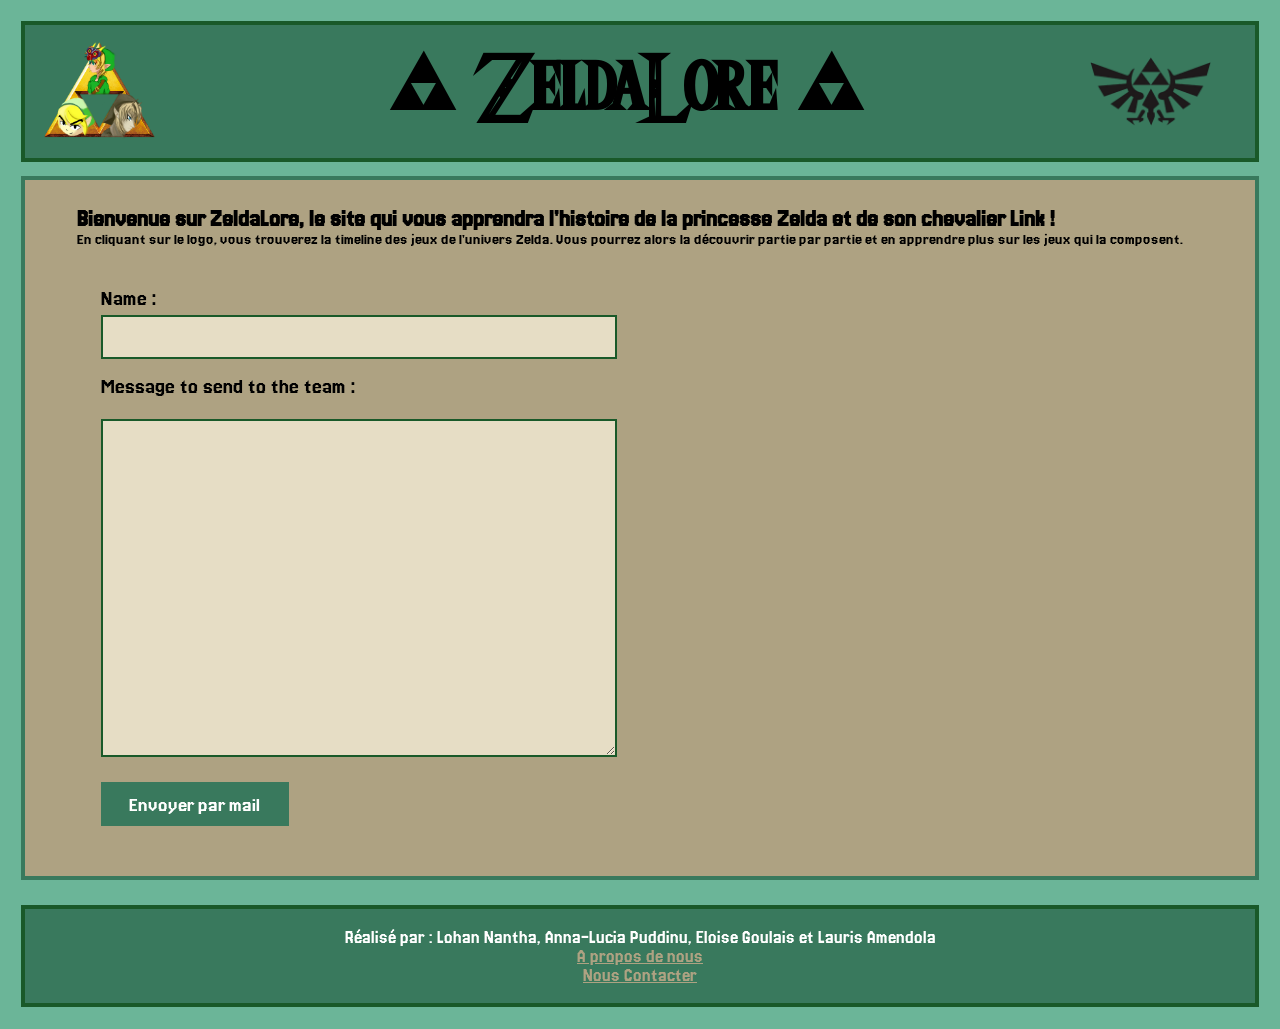
<file: index.html>
<!DOCTYPE html>
<html lang="fr">
    <head>
        <title>ZeldaLore</title>
        <meta charset="UTF-8">

        <link rel="preconnect" href="https://fonts.googleapis.com">
        <link rel="preconnect" href="https://fonts.gstatic.com" crossorigin>

        <link href="https://fonts.googleapis.com/css2?family=Jersey+20&display=swap" rel="stylesheet">
        <link rel="icon" sizes="32x32" href="sources/images/favicon.ico">
        <link rel="stylesheet" id="linkSource" href="sources/style1.css">
        <script src="sources/script.js"></script>
    </head>

    <body>
        <section id="site">
            <!-- Header -->
            <header id="header">
                <section id="identity">
                    <a href="sources/timeline.html">
                        <img
                                id="identity_image"
                                src="sources/images/illustration.webp"
                                alt="Illustration de personnages de Zelda"
                                >
                    </a>
                </section>
                <h1 id="header_title">* ZeldaLore *</h1>

                <img
                        id="change_style_image"
                        src="sources/images/triforce.webp"
                        alt="Image triforce"
                        onclick="changeStyle()"
                        >
            </header>

                <main id="content" aria-label="Page d'accueil">
                    <h1>Bienvenue sur ZeldaLore, le site qui vous apprendra l'histoire de la princesse Zelda et de son chevalier Link !</h1>
                    <p>En cliquant sur le logo, vous trouverez la timeline des jeux de l'univers Zelda. Vous pourrez alors la découvrir partie par partie et en apprendre plus sur les jeux qui la composent.</p>

                    <section id="form_video">
                        <form>
                            <label for="nameForm">Name :</label>
                            <input type="text" id="nameForm" name="nameForm">
                            <br>
                            <label for="messageForm">Message to send to the team :</label>
                            <br>
                            <textarea id="messageForm" name="messageForm" rows="15" cols="67" required></textarea>
                            <button type="button" onclick="sendMail()">Envoyer par mail</button>
                        </form>

                        <iframe id="video" src="https://www.youtube.com/embed/Ztl2P5bCf9I?si=YEjOZsReuoN6NDj1" title="YouTube video player" frameborder="0" allowfullscreen></iframe>
                    </section>
                </main>

        <footer id="page_footer">
            <p>Réalisé par : 
            Lohan Nantha,
            Anna-Lucia Puddinu,
            Eloise Goulais et
            Lauris Amendola
            </p>

            <a href="sources/about.html">A propos de nous</a>
            <br>
            <a href="mailto:lauris.amendola@etu.univ-amu.fr,lohan.nanthavongdouangsy@etu.univ-amu.fr,eloise.goulais@etu.univ-amu.fr,anna-lucia.puddinu@etu.univ-amu.fr?subject=Demande%20d%27info&body=Bonjour%2C">Nous Contacter</a>
            
        </footer>
</section>
    </body>
</html>
</file>
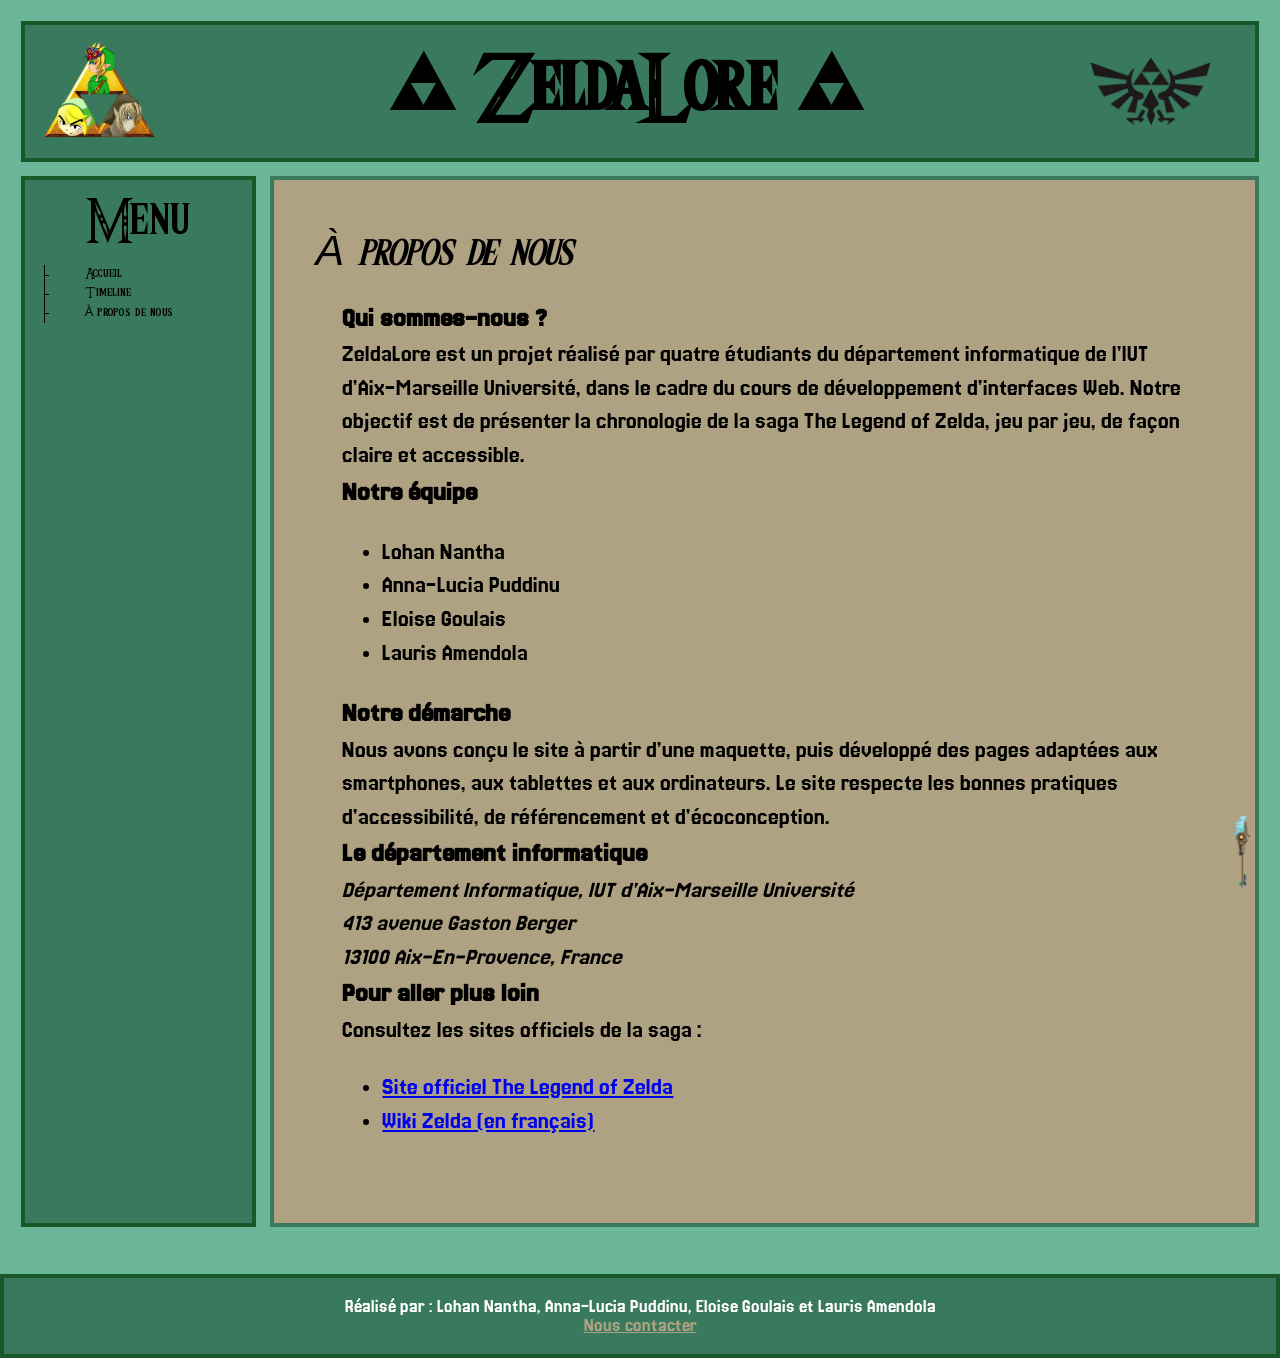
<file: sources/about.html>
<!DOCTYPE html>
<html lang="fr">
    <head>
        <meta charset="UTF-8">
        <meta name="viewport" content="width=device-width, initial-scale=1">
        <title>À propos de nous | ZeldaLore</title>

        <meta name="description" content="ZeldaLore présente la chronologie de l'univers The Legend of Zelda, jeu par jeu, réalisée par des étudiants du département informatique de l'IUT d'Aix-Marseille Université.">
        <meta name="keywords" content="Zelda, chronologie Zelda, timeline Zelda, ZeldaLore, Link, Triforce, IUT informatique Aix-Marseille">
        <meta name="author" content="Lohan Nantha, Anna-Lucia Puddinu, Eloise Goulais, Lauris Amendola">
        <link rel="canonical" href="https://odnem0711.github.io/ZeldaLore/sources/about.html">

        <!-- Social networks: Open Graph (Facebook, LinkedIn, Discord...) -->
        <meta property="og:type" content="website">
        <meta property="og:site_name" content="ZeldaLore">
        <meta property="og:title" content="À propos de nous | ZeldaLore">
        <meta property="og:description" content="Découvrez l'équipe derrière ZeldaLore et la chronologie complète de la saga Zelda.">
        <meta property="og:url" content="https://odnem0711.github.io/ZeldaLore/sources/about.html">
        <meta property="og:image" content="https://odnem0711.github.io/ZeldaLore/sources/images/illustration.webp">
        <meta property="og:locale" content="fr_FR">

        <!-- Social networks: Twitter / X -->
        <meta name="twitter:card" content="summary">
        <meta name="twitter:title" content="À propos de nous | ZeldaLore">
        <meta name="twitter:description" content="Découvrez l'équipe derrière ZeldaLore et la chronologie complète de la saga Zelda.">
        <meta name="twitter:image" content="https://odnem0711.github.io/ZeldaLore/sources/images/illustration.webp">

        <!-- Local SEO: structured data (JSON-LD) -->
        <script type="application/ld+json">
            {
    "@context": "https://schema.org",
    "@type": "WebPage",
    "name": "À propos de nous | ZeldaLore",
    "description": "Présentation de l'équipe ZeldaLore et de son projet.",
    "inLanguage": "fr-FR",
    "about": {
      "@type": "EducationalOrganization",
      "name": "Département Informatique, IUT d'Aix-Marseille Université",
      "email": "mailto:lauris.amendola@etu.univ-amu.fr",
      }
    },
    "creator": [
      { "@type": "Person", "name": "Lohan Nantha" },
      { "@type": "Person", "name": "Anna-Lucia Puddinu" },
      { "@type": "Person", "name": "Eloise Goulais" },
      { "@type": "Person", "name": "Lauris Amendola" }
    ]
  }
        </script>

        <link rel="preconnect" href="https://fonts.googleapis.com">
        <link rel="preconnect" href="https://fonts.gstatic.com" crossorigin>
        <link href="https://fonts.googleapis.com/css2?family=Jersey+20&display=swap" rel="stylesheet">

        <link rel="icon" sizes="32x32" href="images/favicon.ico">
        <link id="linkSource" rel="stylesheet" href="style1.css">
        <script src="script.js"></script>
    </head>
    <body>
        <section id="site">

            <!-- Header -->
            <header id="header">
                <section id="identity">
                    <a href="../index.html">
                        <img
                                id="identity_image"
                                src="images/illustration.webp"
                                alt="Illustration des personnages de la saga Zelda : Link et la princesse Zelda"
                                >
                    </a>
                </section>
                <h1 id="header_title">* ZeldaLore *</h1>

                <img
                        id="change_style_image"
                        src="images/triforce.webp"
                        alt="Changer le style du site"
                        onclick="changeStyle()"
                        >
            </header>

                <section id="body_wrapper">

                    <!-- Navigation -->
                    <nav id="navigation" aria-labelledby="navigation_title">
                        <h2 id="navigation_title">Menu</h2>
                        <ul class="timeline_games">
                            <li class="timeline_game"><a href="../index.html">Accueil</a></li>
                            <li class="timeline_game"><a href="timeline.html">Timeline</a></li>
                            <li class="timeline_game"><a href="about.html" aria-current="page">À propos de nous</a></li>
                        </ul>
                    </nav>

                    <!-- Page content -->
                    <main id="content" aria-labelledby="about_title">

                        <article class="game" aria-labelledby="about_title">
                            <header class="game_header">
                                <h2 class="game_title" id="about_title">À propos de nous</h2>
                            </header>

                            <section class="game_info">
                                <h3>Qui sommes-nous ?</h3>
                                <p>
                                ZeldaLore est un projet réalisé par quatre étudiants du département informatique de l'IUT d'Aix-Marseille Université, dans le cadre du cours de développement d'interfaces Web. Notre objectif est de présenter la chronologie de la saga The Legend of Zelda, jeu par jeu, de façon claire et accessible.
                                </p>

                                <h3>Notre équipe</h3>
                                <ul>
                                    <li>Lohan Nantha</li>
                                    <li>Anna-Lucia Puddinu</li>
                                    <li>Eloise Goulais</li>
                                    <li>Lauris Amendola</li>
                                </ul>

                                <h3>Notre démarche</h3>
                                <p>
                                Nous avons conçu le site à partir d'une maquette, puis développé des pages adaptées aux smartphones, aux tablettes et aux ordinateurs. Le site respecte les bonnes pratiques d'accessibilité, de référencement et d'écoconception.
                                </p>

                                <h3>Le département informatique</h3>
                                <address>
                                    Département Informatique, IUT d'Aix-Marseille Université<br>
                                    413 avenue Gaston Berger<br>
                                    13100 Aix-En-Provence, France
                                </address>

                                <h3>Pour aller plus loin</h3>
                                <p>
                                Consultez les sites officiels de la saga :
                                </p>
                                <ul>
                                    <li>
                                        <a href="https://www.zelda.com/" target="_blank" rel="noopener noreferrer">Site officiel The Legend of Zelda</a>
                                    </li>
                                    <li>
                                        <a href="https://zelda.fandom.com/fr/wiki/Wiki_Zelda" target="_blank" rel="noopener noreferrer">Wiki Zelda (en français)</a>
                                    </li>
                                </ul>
                            </section>
                        </article>

                    </main>
                </section>
        </section>

        <a id="scroll-top" href="#"><img src="images/fleche.webp" alt="Retour en haut de la page"></a>

        <!-- Footer -->
        <footer id="page_footer">
            <p>Réalisé par :
            <span>Lohan Nantha</span>,
            <span>Anna-Lucia Puddinu</span>,
            <span>Eloise Goulais</span> et
            <span>Lauris Amendola</span>
            </p>
            <p>
            <a href="mailto:lauris.amendola@etu.univ-amu.fr?subject=Demande%20d%27info&body=Bonjour%2C">Nous contacter</a>
            </p>
        </footer>

    </body>
</html>
</file>
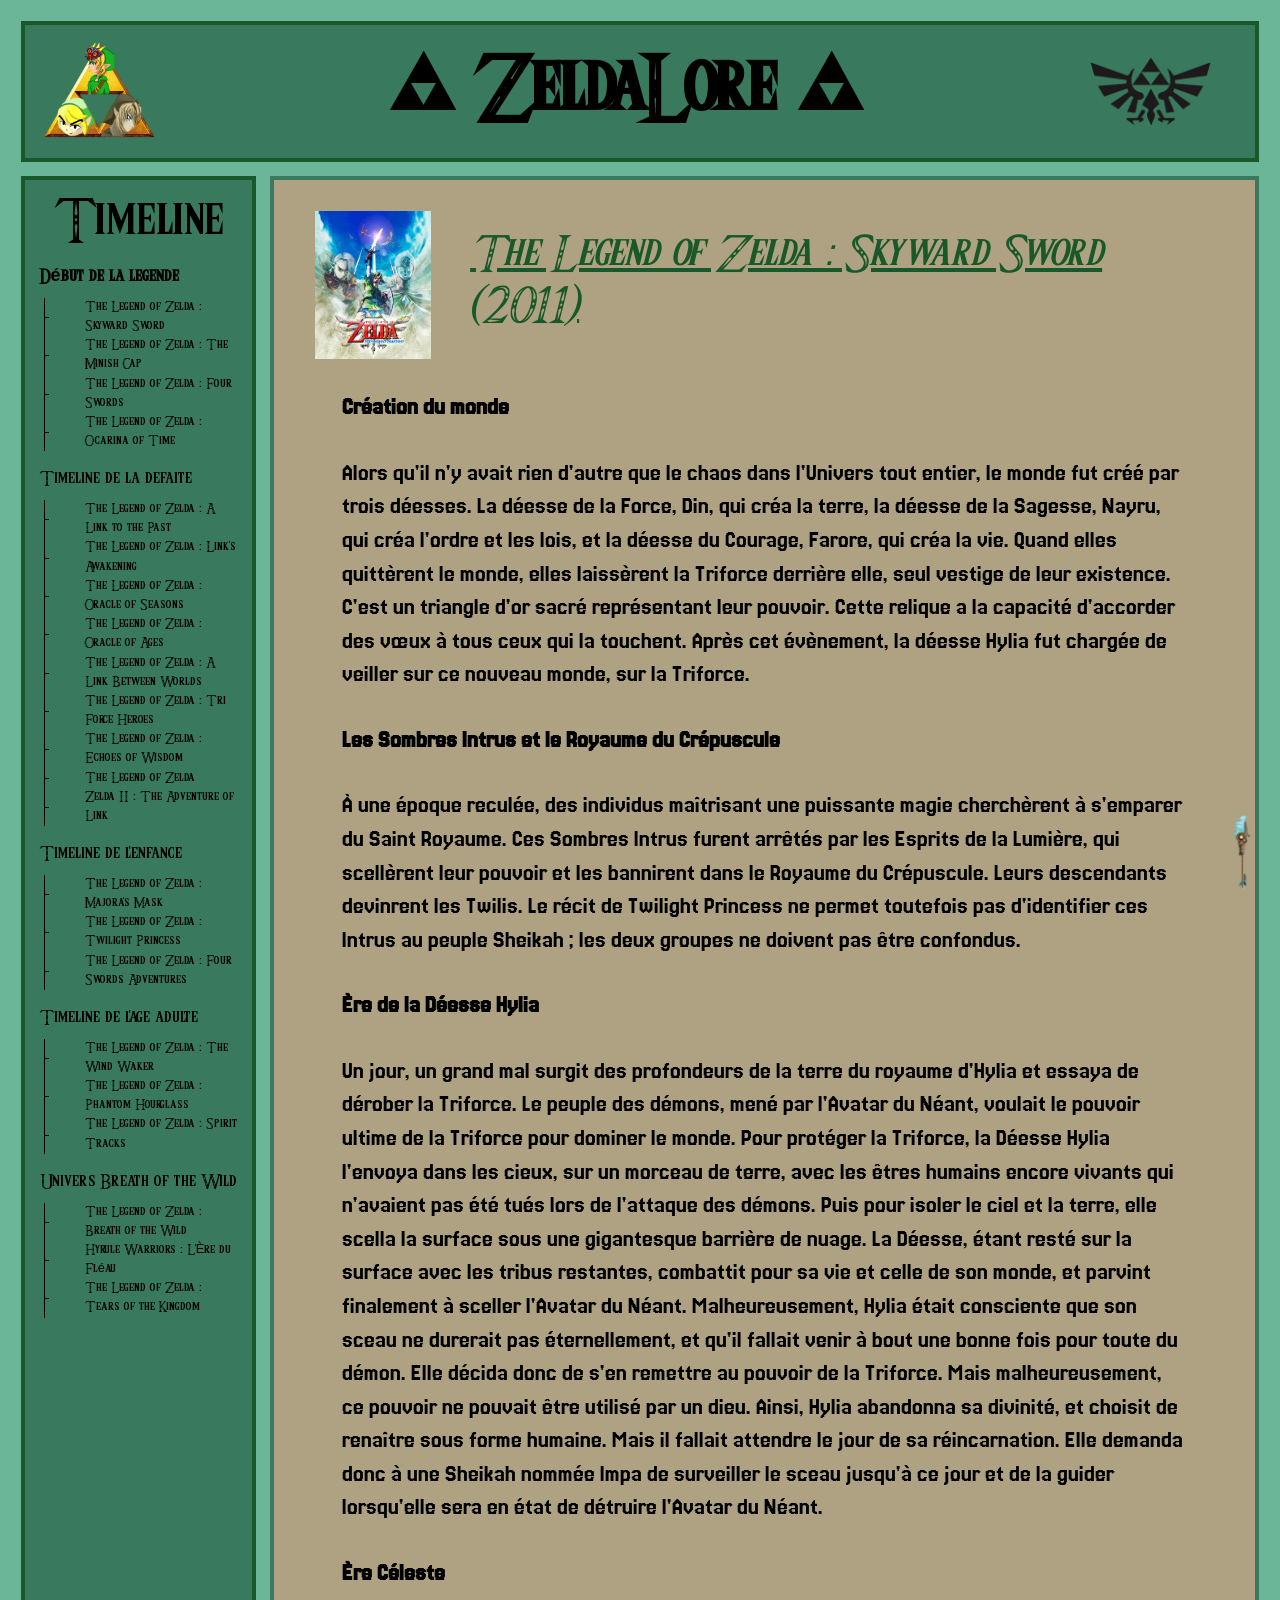
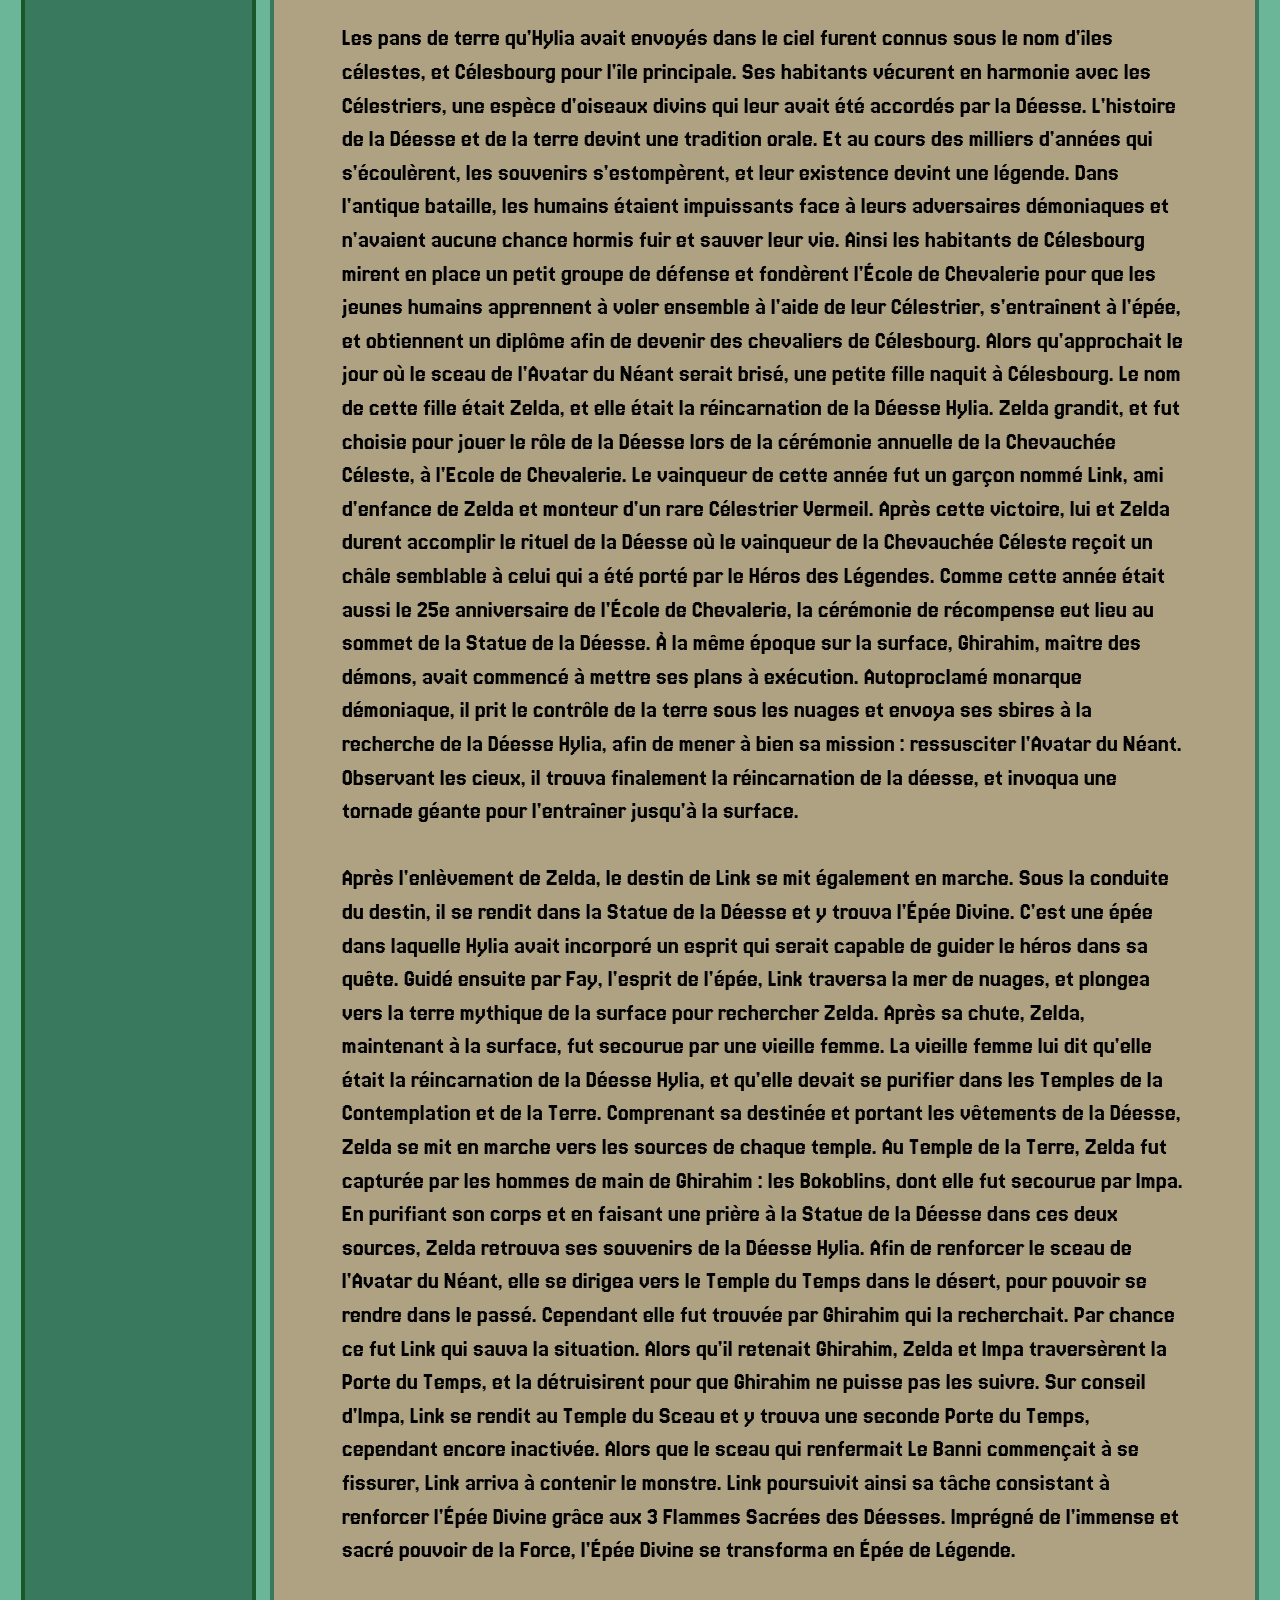
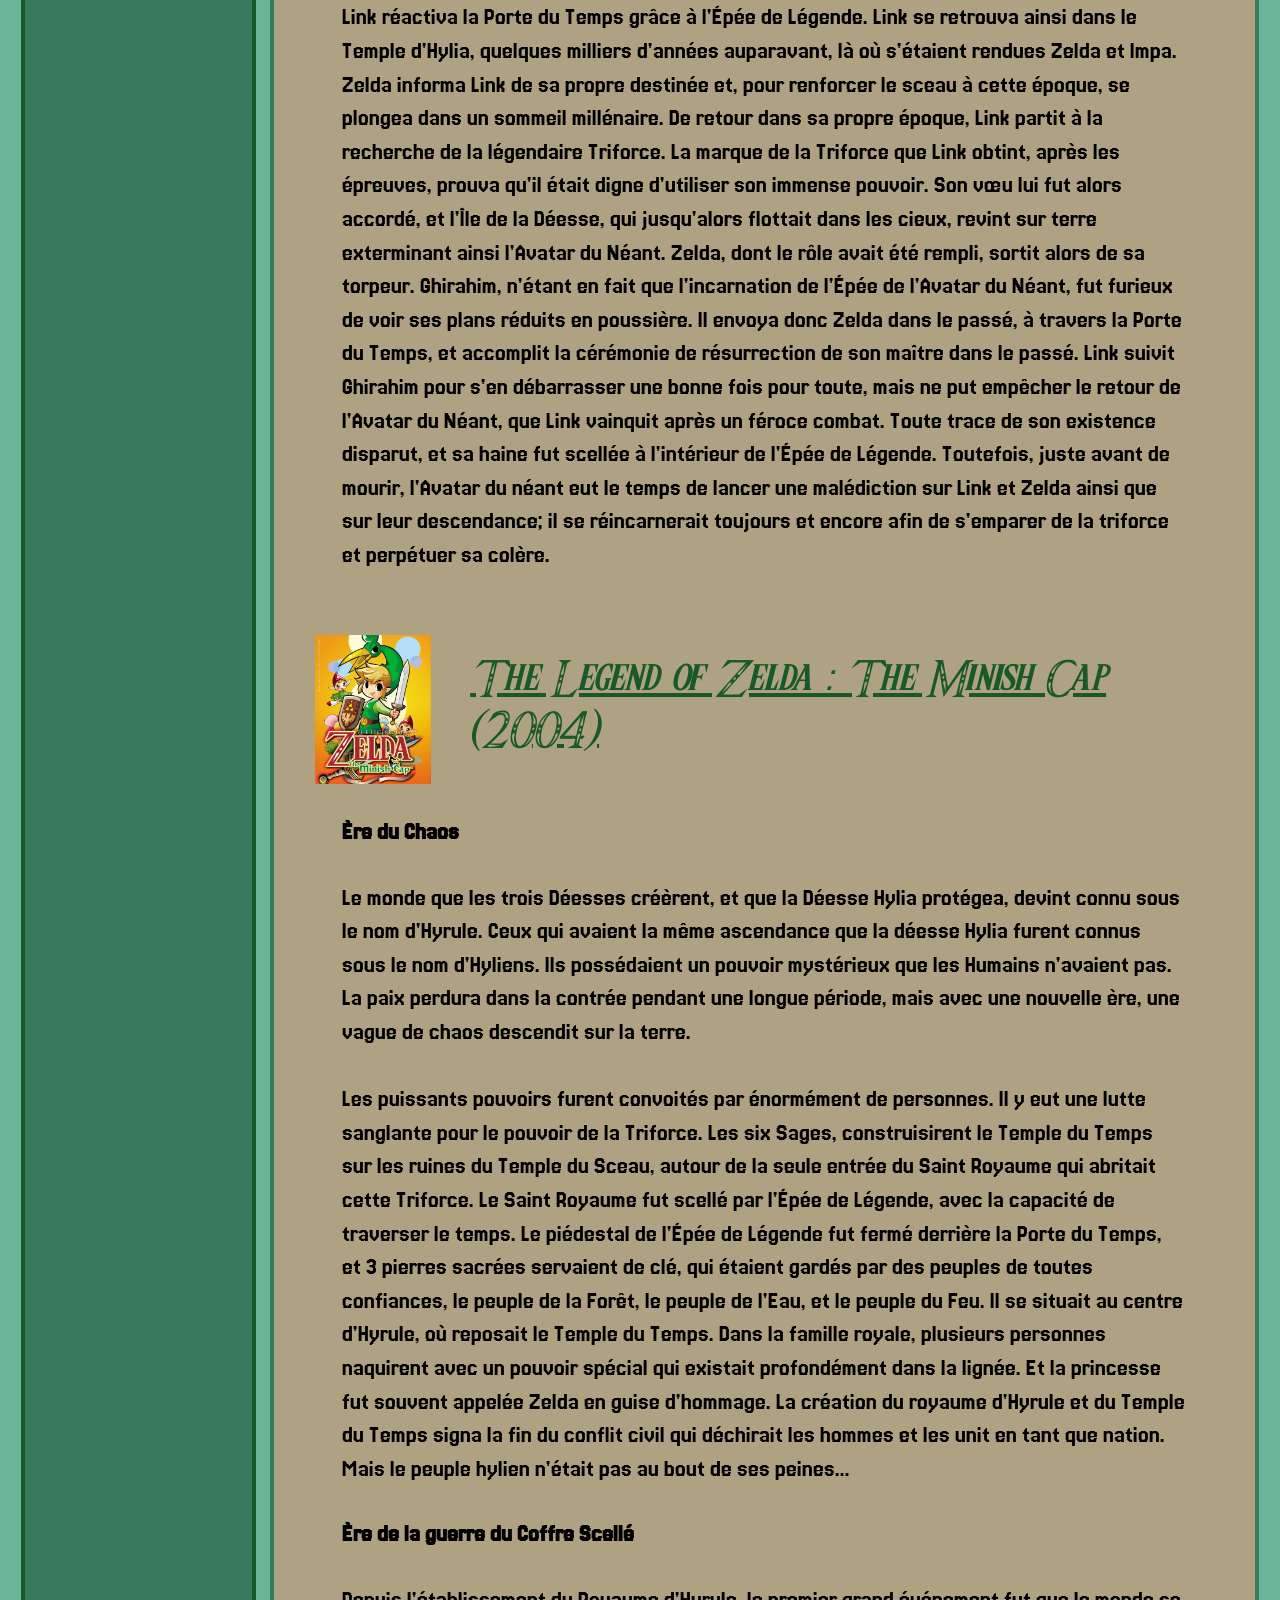
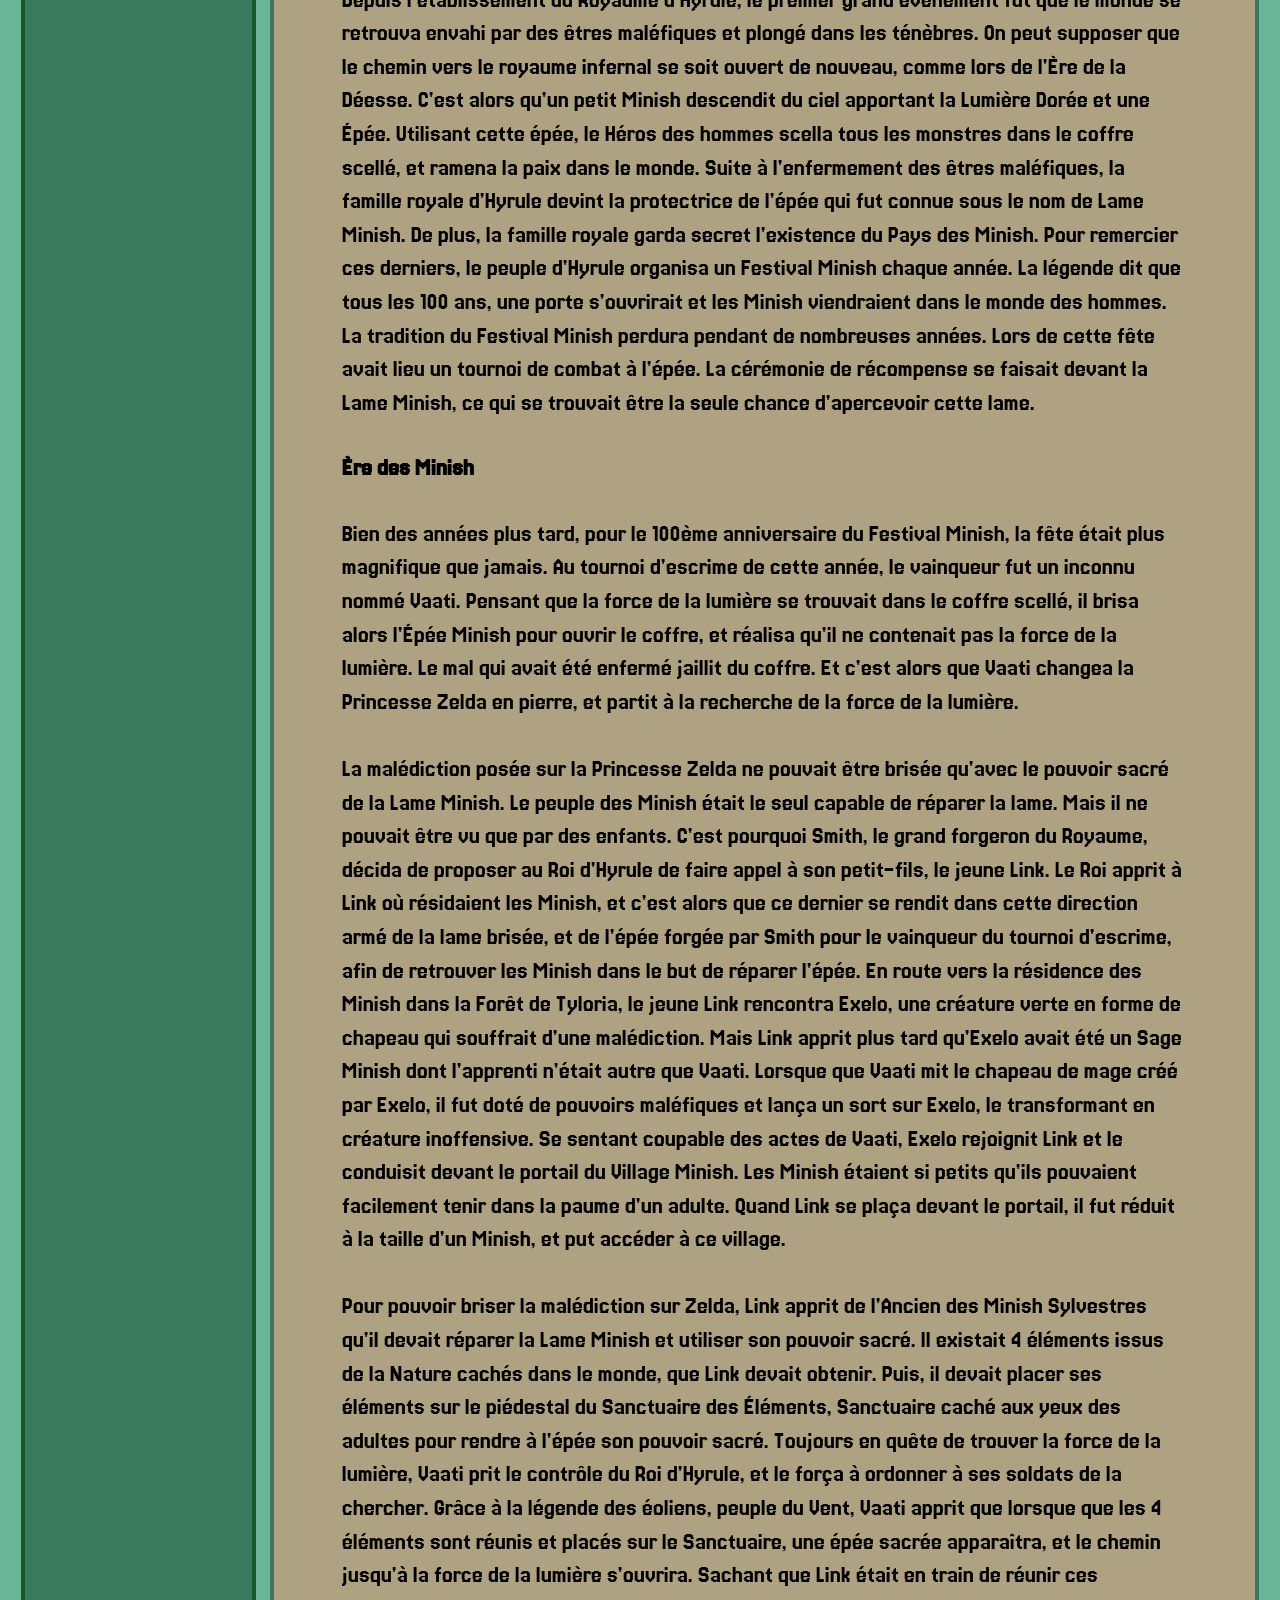
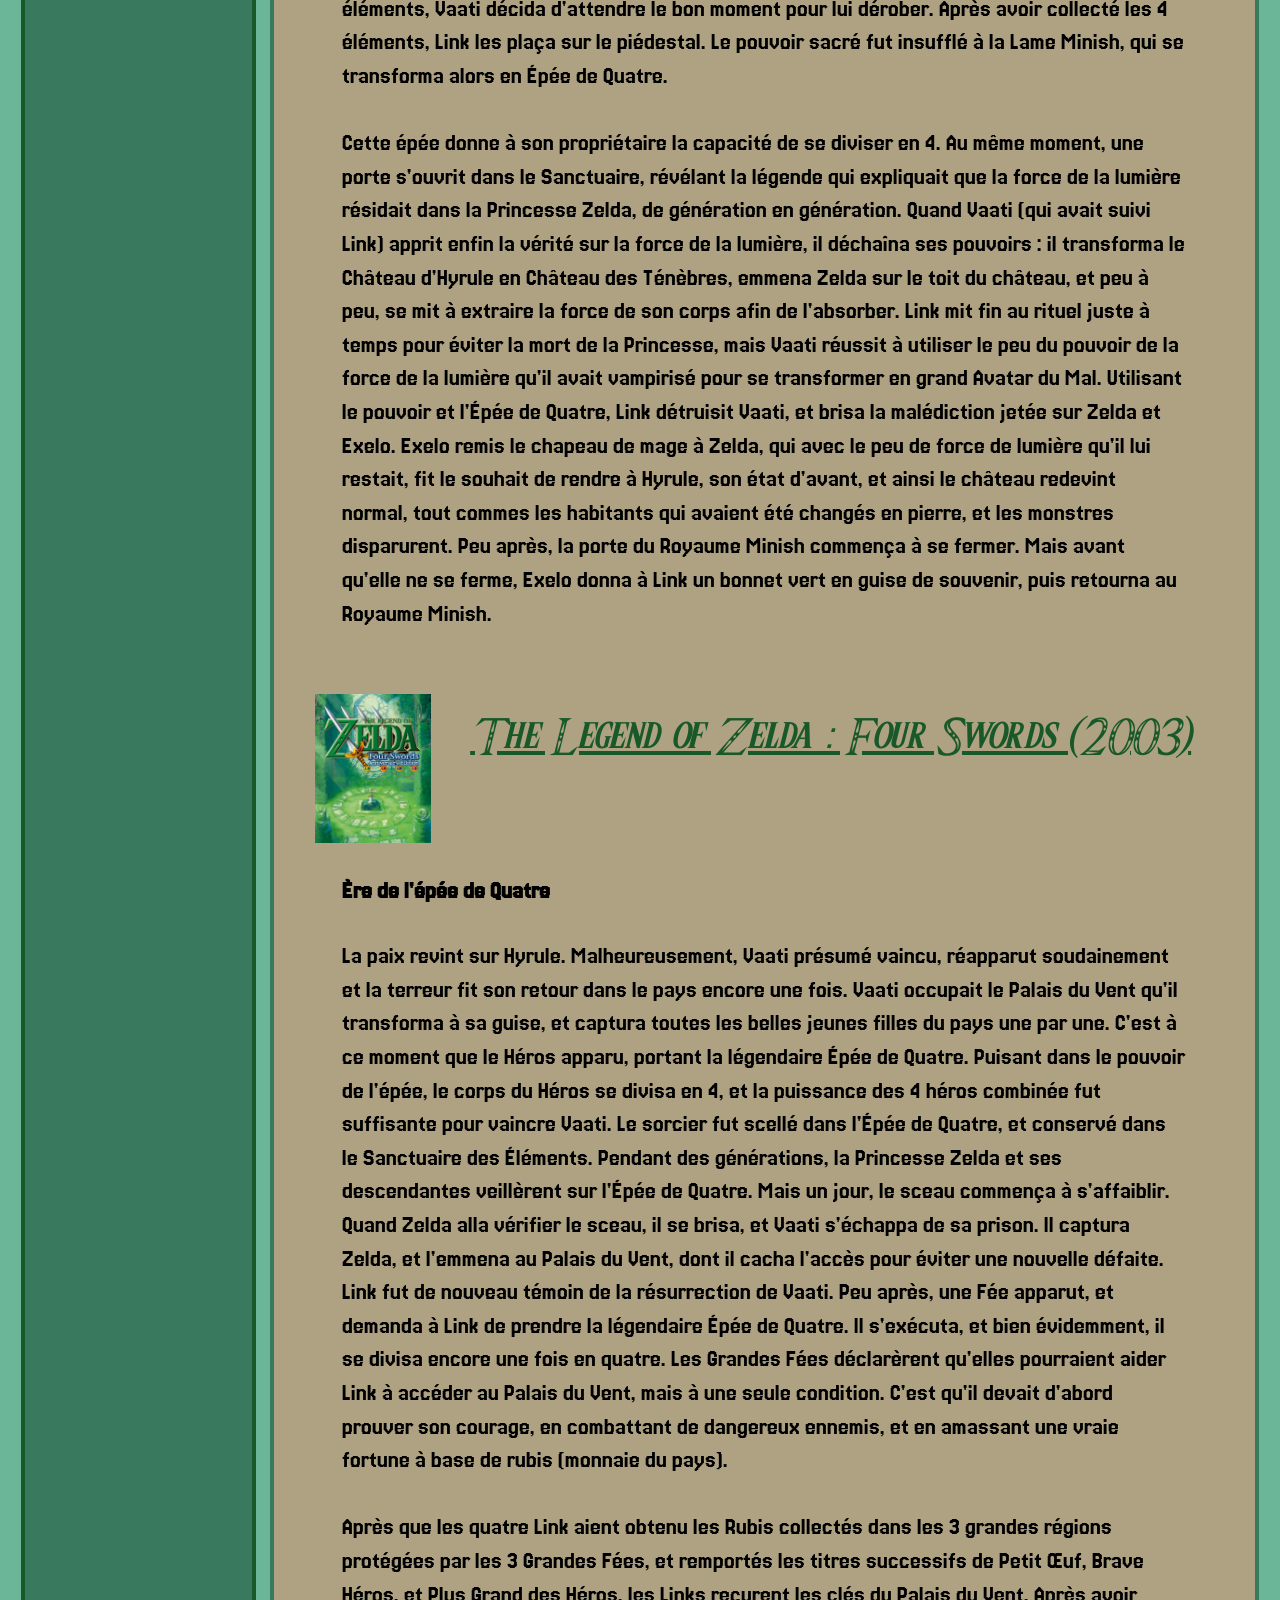
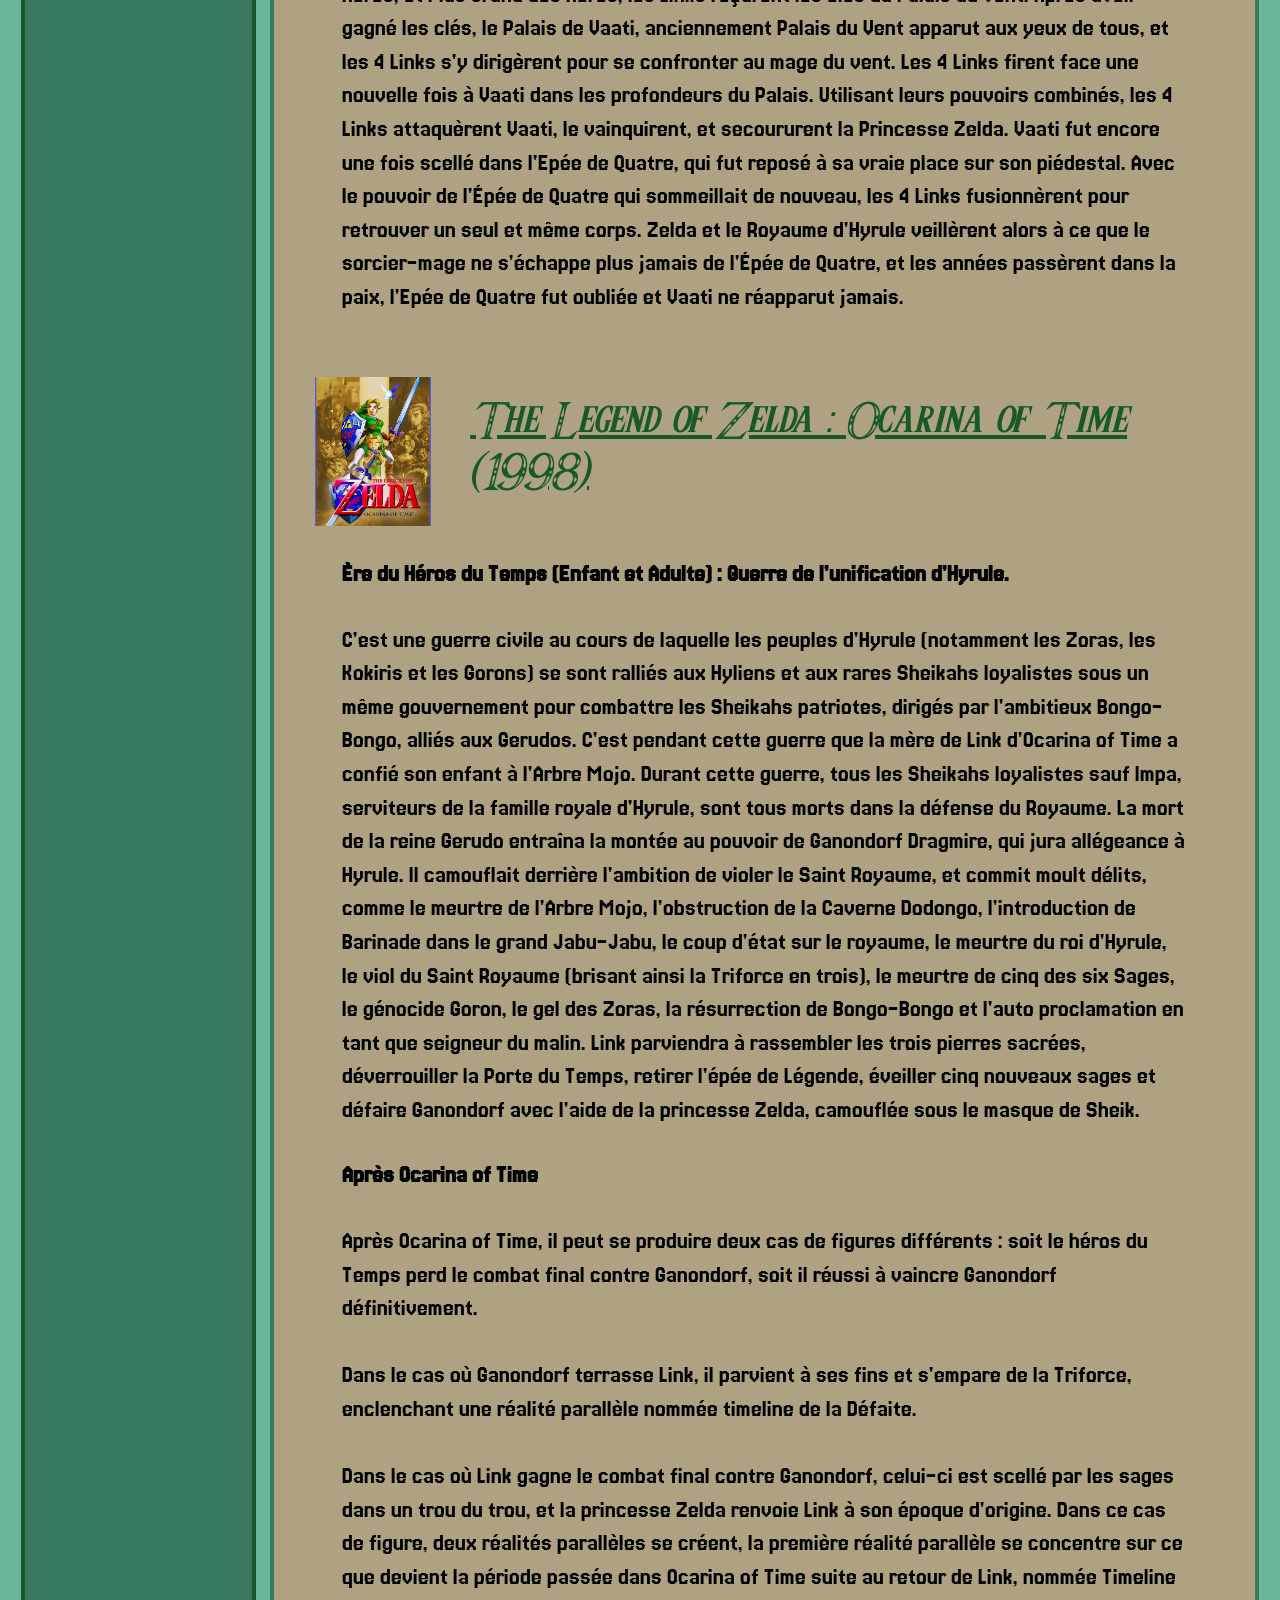
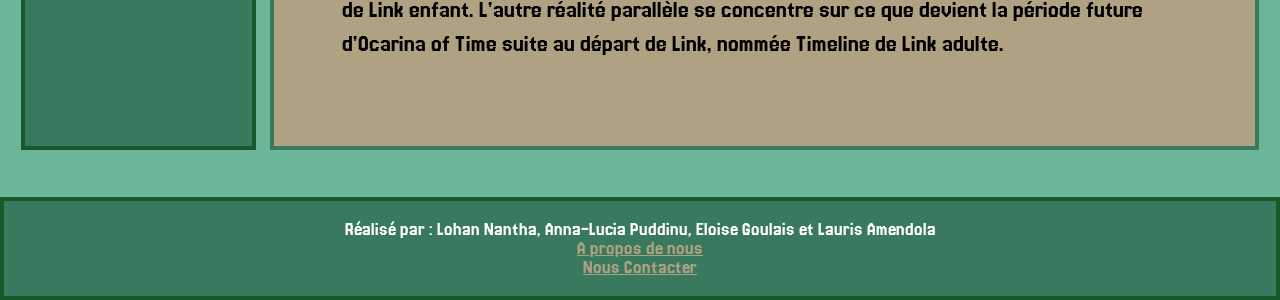
<file: sources/timeline.html>
<!DOCTYPE html>
<html lang="fr">
    <head>
        <meta charset="UTF-8">
        <title>ZeldaLore</title>
        <!-- Police Jersey -->
        <link rel="preconnect" href="https://fonts.googleapis.com">
        <link rel="preconnect" href="https://fonts.gstatic.com" crossorigin>
        <link href="https://fonts.googleapis.com/css2?family=Jersey+20&display=swap" rel="stylesheet">

        <link rel="icon" sizes="32x32" href="images/favicon.ico">
        <link id="linkSource" rel="stylesheet" href="style1.css">
        <script src="script.js"></script>
    </head>
    <body>
        <section id="site">
            <!-- Header -->
            <header id="header">
                <section id="identity">
                    <a href="../index.html">
                        <img
                                id="identity_image"
                                src="images/illustration.webp"
                                alt="Illustration de personnages de Zelda"
                                >
                    </a>
                </section>
                <h1 id="header_title">* ZeldaLore *</h1>

                <img
                        id="change_style_image"
                        src="images/triforce.webp"
                        alt="Image triforce"
                        onclick="changeStyle()"
                        >
            </header>

                <section id="body_wrapper">

                    <!-- Timeline -->
                    <nav id="navigation" aria-labelledby="navigation_title">
                        <h2 id="navigation_title">
                            Timeline
                        </h2>

                        <section id="timeline">

                            <section class="timeline_branch">
                                <h3>Début de la legende</h3>
                                <ul class="timeline_games">
                                    <li class="timeline_game">
                                        <a href="#game-sky">The Legend of Zelda : Skyward Sword</a>
                                    </li>
                                    <li class="timeline_game">
                                        <a href="#game-tmc">The Legend of Zelda : The Minish Cap</a>
                                    </li>
                                    <li class="timeline_game">
                                        <a href="#game-4s">The Legend of Zelda : Four Swords</a>
                                    </li>
                                    <li class="timeline_game">
                                        <a href="#game-oot">The Legend of Zelda : Ocarina of Time</a>
                                    </li>
                                </ul>
                                <br>

                                <h3>Timeline de la defaite</h3>
                                <ul class="timeline_games">
                                    <li class="timeline_game">
                                        <a href="#game-lttp">The Legend of Zelda : A Link to the Past</a>
                                    </li>
                                    <li class="timeline_game">
                                        <a href="#game-la">The Legend of Zelda : Link's Awakening</a>
                                    </li>
                                    <li class="timeline_game">
                                        <a href="#game-oos">The Legend of Zelda : Oracle of Seasons</a>
                                    </li>
                                    <li class="timeline_game">
                                        <a href="#game-ooa">The Legend of Zelda : Oracle of Ages</a>
                                    </li>
                                    <li class="timeline_game">
                                        <a href="#game-lbw">The Legend of Zelda : A Link Between Worlds</a>
                                    </li>
                                    <li class="timeline_game">
                                        <a href="#game-tfh">The Legend of Zelda : Tri Force Heroes</a>
                                    </li>
                                    <li class="timeline_game">
                                        <a href="#game-eow">The Legend of Zelda : Echoes of Wisdom</a>
                                    </li>
                                    <li class="timeline_game">
                                        <a href="#game-loz">The Legend of Zelda</a>
                                    </li>
                                    <li class="timeline_game">
                                        <a href="#game-aol">Zelda II : The Adventure of Link</a>
                                    </li>
                                </ul>
                                <br>

                                <h3>Timeline de l'enfance</h3>
                                <ul class="timeline_games">
                                    <li class="timeline_game">
                                        <a href="#game-MM">The Legend of Zelda : Majora's Mask</a>
                                    </li>
                                </ul>
                                <ul class="timeline_games">
                                    <li class="timeline_game">
                                        <a href="#game-TP">The Legend of Zelda : Twilight Princess</a>
                                    </li>
                                </ul>
                                <ul class="timeline_games">
                                    <li class="timeline_game">
                                        <a href="#game-FSA">The Legend of Zelda : Four Swords Adventures</a>
                                    </li>
                                </ul>
                                <br>

                                <h3>Timeline de l'age adulte</h3>
                                <ul class="timeline_games">
                                    <li class="timeline_game">
                                        <a href="#game-ww">The Legend of Zelda : The Wind Waker</a>
                                    </li>
                                    <li class="timeline_game">
                                        <a href="#game-hg">The Legend of Zelda : Phantom Hourglass</a>
                                    </li>
                                    <li class="timeline_game">
                                        <a href="#game-st">The Legend of Zelda : Spirit Tracks</a>
                                    </li>
                                </ul>
                                <br>

                                <h3>Univers Breath of the Wild</h3>
                                <ul class="timeline_games">
                                    <li class="timeline_game">
                                        <a href="#game-botw">The Legend of Zelda : Breath of the Wild</a>
                                    </li>
                                    <li class="timeline_game">
                                        <a href="#game-edf">Hyrule Warriors : L'Ère du Fléau</a>
                                    </li>
                                    <li class="timeline_game">
                                        <a href="#game-totk">The Legend of Zelda : Tears of the Kingdom</a>
                                    </li>
                                </ul>
                            </section>

                        </section>
                    </nav>

                    <!-- Game information -->
                    <main id="content" aria-label="Présentation des jeux">

                        <article class="game" id="game-sky" aria-labelledby="title-game-sky">
                            <header class="game_header">
                                <img class="game_image" src="images/jeu-sky.webp" alt="Jaquette du jeu sky">
                                <h2 class="game_title" id="title-game-sky">
                                    <a href="https://www.nintendo.com/fr-fr/Jeux/Wii/The-Legend-of-Zelda-Skyward-Sword-283531.html">The Legend of Zelda : Skyward Sword (2011)</a>
                                </h2>
                            </header>

                            <section class="game_info">
                                <h4>Création du monde</h4>
                                <p>Alors qu'il n'y avait rien d'autre que le chaos dans l'Univers tout entier, le monde fut créé par trois déesses. La déesse de la Force, Din, qui créa la terre, la déesse de la Sagesse, Nayru, qui créa l'ordre et les lois, et la déesse du Courage, Farore, qui créa la vie. Quand elles quittèrent le monde, elles laissèrent la Triforce derrière elle, seul vestige de leur existence. C'est un triangle d'or sacré représentant leur pouvoir. Cette relique a la capacité d'accorder des vœux à tous ceux qui la touchent. Après cet évènement, la déesse Hylia fut chargée de veiller sur ce nouveau monde, sur la Triforce.
                                </p>
                                <h4>Les Sombres Intrus et le Royaume du Crépuscule</h4>
                                <p>À une époque reculée, des individus maîtrisant une puissante magie cherchèrent à s'emparer du Saint Royaume. Ces Sombres Intrus furent arrêtés par les Esprits de la Lumière, qui scellèrent leur pouvoir et les bannirent dans le Royaume du Crépuscule. Leurs descendants devinrent les Twilis. Le récit de Twilight Princess ne permet toutefois pas d'identifier ces Intrus au peuple Sheikah ; les deux groupes ne doivent pas être confondus.
                                </p>
                                <h4>Ère de la Déesse Hylia</h4>
                                <p>Un jour, un grand mal surgit des profondeurs de la terre du royaume d'Hylia et essaya de dérober la Triforce. Le peuple des démons, mené par l'Avatar du Néant, voulait le pouvoir ultime de la Triforce pour dominer le monde. Pour protéger la Triforce, la Déesse Hylia l'envoya dans les cieux, sur un morceau de terre, avec les êtres humains encore vivants qui n'avaient pas été tués lors de l'attaque des démons. Puis pour isoler le ciel et la terre, elle scella la surface sous une gigantesque barrière de nuage. La Déesse, étant resté sur la surface avec les tribus restantes, combattit pour sa vie et celle de son monde, et parvint finalement à sceller l'Avatar du Néant. Malheureusement, Hylia était consciente que son sceau ne durerait pas éternellement, et qu'il fallait venir à bout une bonne fois pour toute du démon. Elle décida donc de s'en remettre au pouvoir de la Triforce. Mais malheureusement, ce pouvoir ne pouvait être utilisé par un dieu. Ainsi, Hylia abandonna sa divinité, et choisit de renaître sous forme humaine. Mais il fallait attendre le jour de sa réincarnation. Elle demanda donc à une Sheikah nommée Impa de surveiller le sceau jusqu'à ce jour et de la guider lorsqu'elle sera en état de détruire l'Avatar du Néant.
                                </p>
                                <h4>Ère Céleste</h4>
                                <p>Les pans de terre qu'Hylia avait envoyés dans le ciel furent connus sous le nom d'îles célestes, et Célesbourg pour l'île principale. Ses habitants vécurent en harmonie avec les Célestriers, une espèce d'oiseaux divins qui leur avait été accordés par la Déesse. L'histoire de la Déesse et de la terre devint une tradition orale. Et au cours des milliers d'années qui s'écoulèrent, les souvenirs s'estompèrent, et leur existence devint une légende. Dans l'antique bataille, les humains étaient impuissants face à leurs adversaires démoniaques et n'avaient aucune chance hormis fuir et sauver leur vie. Ainsi les habitants de Célesbourg mirent en place un petit groupe de défense et fondèrent l'École de Chevalerie pour que les jeunes humains apprennent à voler ensemble à l'aide de leur Célestrier, s'entraînent à l'épée, et obtiennent un diplôme afin de devenir des chevaliers de Célesbourg. Alors qu'approchait le jour où le sceau de l'Avatar du Néant serait brisé, une petite fille naquit à Célesbourg. Le nom de cette fille était Zelda, et elle était la réincarnation de la Déesse Hylia. Zelda grandit, et fut choisie pour jouer le rôle de la Déesse lors de la cérémonie annuelle de la Chevauchée Céleste, à l'Ecole de Chevalerie. Le vainqueur de cette année fut un garçon nommé Link, ami d'enfance de Zelda et monteur d'un rare Célestrier Vermeil. Après cette victoire, lui et Zelda durent accomplir le rituel de la Déesse où le vainqueur de la Chevauchée Céleste reçoit un châle semblable à celui qui a été porté par le Héros des Légendes. Comme cette année était aussi le 25e anniversaire de l'École de Chevalerie, la cérémonie de récompense eut lieu au sommet de la Statue de la Déesse. À la même époque sur la surface, Ghirahim, maître des démons, avait commencé à mettre ses plans à exécution. Autoproclamé monarque démoniaque, il prit le contrôle de la terre sous les nuages et envoya ses sbires à la recherche de la Déesse Hylia, afin de mener à bien sa mission : ressusciter l'Avatar du Néant. Observant les cieux, il trouva finalement la réincarnation de la déesse, et invoqua une tornade géante pour l'entraîner jusqu'à la surface.
                                <br><br>
                                Après l'enlèvement de Zelda, le destin de Link se mit également en marche. Sous la conduite du destin, il se rendit dans la Statue de la Déesse et y trouva l'Épée Divine. C'est une épée dans laquelle Hylia avait incorporé un esprit qui serait capable de guider le héros dans sa quête. Guidé ensuite par Fay, l'esprit de l'épée, Link traversa la mer de nuages, et plongea vers la terre mythique de la surface pour rechercher Zelda. Après sa chute, Zelda, maintenant à la surface, fut secourue par une vieille femme. La vieille femme lui dit qu'elle était la réincarnation de la Déesse Hylia, et qu'elle devait se purifier dans les Temples de la Contemplation et de la Terre. Comprenant sa destinée et portant les vêtements de la Déesse, Zelda se mit en marche vers les sources de chaque temple. Au Temple de la Terre, Zelda fut capturée par les hommes de main de Ghirahim : les Bokoblins, dont elle fut secourue par Impa. En purifiant son corps et en faisant une prière à la Statue de la Déesse dans ces deux sources, Zelda retrouva ses souvenirs de la Déesse Hylia. Afin de renforcer le sceau de l'Avatar du Néant, elle se dirigea vers le Temple du Temps dans le désert, pour pouvoir se rendre dans le passé. Cependant elle fut trouvée par Ghirahim qui la recherchait. Par chance ce fut Link qui sauva la situation. Alors qu'il retenait Ghirahim, Zelda et Impa traversèrent la Porte du Temps, et la détruisirent pour que Ghirahim ne puisse pas les suivre. Sur conseil d'Impa, Link se rendit au Temple du Sceau et y trouva une seconde Porte du Temps, cependant encore inactivée. Alors que le sceau qui renfermait Le Banni commençait à se fissurer, Link arriva à contenir le monstre. Link poursuivit ainsi sa tâche consistant à renforcer l'Épée Divine grâce aux 3 Flammes Sacrées des Déesses. Imprégné de l'immense et sacré pouvoir de la Force, l'Épée Divine se transforma en Épée de Légende.
                                <br><br>
                                Link réactiva la Porte du Temps grâce à l'Épée de Légende. Link se retrouva ainsi dans le Temple d'Hylia, quelques milliers d'années auparavant, là où s'étaient rendues Zelda et Impa. Zelda informa Link de sa propre destinée et, pour renforcer le sceau à cette époque, se plongea dans un sommeil millénaire. De retour dans sa propre époque, Link partit à la recherche de la légendaire Triforce. La marque de la Triforce que Link obtint, après les épreuves, prouva qu'il était digne d'utiliser son immense pouvoir. Son vœu lui fut alors accordé, et l'Île de la Déesse, qui jusqu'alors flottait dans les cieux, revint sur terre exterminant ainsi l'Avatar du Néant. Zelda, dont le rôle avait été rempli, sortit alors de sa torpeur. Ghirahim, n'étant en fait que l'incarnation de l'Épée de l'Avatar du Néant, fut furieux de voir ses plans réduits en poussière. Il envoya donc Zelda dans le passé, à travers la Porte du Temps, et accomplit la cérémonie de résurrection de son maître dans le passé. Link suivit Ghirahim pour s'en débarrasser une bonne fois pour toute, mais ne put empêcher le retour de l'Avatar du Néant, que Link vainquit après un féroce combat. Toute trace de son existence disparut, et sa haine fut scellée à l'intérieur de l'Épée de Légende. Toutefois, juste avant de mourir, l'Avatar du néant eut le temps de lancer une malédiction sur Link et Zelda ainsi que sur leur descendance; il se réincarnerait toujours et encore afin de s'emparer de la triforce et perpétuer sa colère.
                                </p>
                            </section>
                        </article>

                        <article class="game" id="game-tmc" aria-labelledby="title-game-tmc">
                            <header class="game_header">
                                <img class="game_image" src="images/jeu-tmc.webp" alt="Jaquette du jeu tmc" loading="lazy">
                                <h2 class="game_title" id="title-game-tmc">
                                    <a href="https://www.nintendo.com/fr-fr/Jeux/Game-Boy-Advance/The-Legend-of-Zelda-The-Minish-Cap-267486.html">The Legend of Zelda : The Minish Cap (2004)</a>
                                </h2>
                            </header>

                            <section class="game_info">
                                <h4>Ère du Chaos</h4>
                                <p>Le monde que les trois Déesses créèrent, et que la Déesse Hylia protégea, devint connu sous le nom d'Hyrule. Ceux qui avaient la même ascendance que la déesse Hylia furent connus sous le nom d'Hyliens. Ils possédaient un pouvoir mystérieux que les Humains n'avaient pas. La paix perdura dans la contrée pendant une longue période, mais avec une nouvelle ère, une vague de chaos descendit sur la terre.
                                <br><br>
                                Les puissants pouvoirs furent convoités par énormément de personnes. Il y eut une lutte sanglante pour le pouvoir de la Triforce. Les six Sages, construisirent le Temple du Temps sur les ruines du Temple du Sceau, autour de la seule entrée du Saint Royaume qui abritait cette Triforce. Le Saint Royaume fut scellé par l'Épée de Légende, avec la capacité de traverser le temps. Le piédestal de l'Épée de Légende fut fermé derrière la Porte du Temps, et 3 pierres sacrées servaient de clé, qui étaient gardés par des peuples de toutes confiances, le peuple de la Forêt, le peuple de l'Eau, et le peuple du Feu. Il se situait au centre d'Hyrule, où reposait le Temple du Temps. Dans la famille royale, plusieurs personnes naquirent avec un pouvoir spécial qui existait profondément dans la lignée. Et la princesse fut souvent appelée Zelda en guise d'hommage. La création du royaume d'Hyrule et du Temple du Temps signa la fin du conflit civil qui déchirait les hommes et les unit en tant que nation. Mais le peuple hylien n'était pas au bout de ses peines…
                                </p>
                                <h4>Ère de la guerre du Coffre Scellé</h4>
                                <p>Depuis l'établissement du Royaume d'Hyrule, le premier grand événement fut que le monde se retrouva envahi par des êtres maléfiques et plongé dans les ténèbres. On peut supposer que le chemin vers le royaume infernal se soit ouvert de nouveau, comme lors de l'Ère de la Déesse. C'est alors qu'un petit Minish descendit du ciel apportant la Lumière Dorée et une Épée. Utilisant cette épée, le Héros des hommes scella tous les monstres dans le coffre scellé, et ramena la paix dans le monde. Suite à l'enfermement des êtres maléfiques, la famille royale d'Hyrule devint la protectrice de l'épée qui fut connue sous le nom de Lame Minish. De plus, la famille royale garda secret l'existence du Pays des Minish. Pour remercier ces derniers, le peuple d'Hyrule organisa un Festival Minish chaque année. La légende dit que tous les 100 ans, une porte s'ouvrirait et les Minish viendraient dans le monde des hommes. La tradition du Festival Minish perdura pendant de nombreuses années. Lors de cette fête avait lieu un tournoi de combat à l'épée. La cérémonie de récompense se faisait devant la Lame Minish, ce qui se trouvait être la seule chance d'apercevoir cette lame.</p>
                                <h4>Ère des Minish</h4>
                                <p>Bien des années plus tard, pour le 100ème anniversaire du Festival Minish, la fête était plus magnifique que jamais. Au tournoi d'escrime de cette année, le vainqueur fut un inconnu nommé Vaati. Pensant que la force de la lumière se trouvait dans le coffre scellé, il brisa alors l'Épée Minish pour ouvrir le coffre, et réalisa qu'il ne contenait pas la force de la lumière. Le mal qui avait été enfermé jaillit du coffre. Et c'est alors que Vaati changea la Princesse Zelda en pierre, et partit à la recherche de la force de la lumière.
                                <br><br>
                                La malédiction posée sur la Princesse Zelda ne pouvait être brisée qu'avec le pouvoir sacré de la Lame Minish. Le peuple des Minish était le seul capable de réparer la lame. Mais il ne pouvait être vu que par des enfants. C'est pourquoi Smith, le grand forgeron du Royaume, décida de proposer au Roi d'Hyrule de faire appel à son petit-fils, le jeune Link. Le Roi apprit à Link où résidaient les Minish, et c'est alors que ce dernier se rendit dans cette direction armé de la lame brisée, et de l'épée forgée par Smith pour le vainqueur du tournoi d'escrime, afin de retrouver les Minish dans le but de réparer l'épée. En route vers la résidence des Minish dans la Forêt de Tyloria, le jeune Link rencontra Exelo, une créature verte en forme de chapeau qui souffrait d'une malédiction. Mais Link apprit plus tard qu'Exelo avait été un Sage Minish dont l'apprenti n'était autre que Vaati. Lorsque que Vaati mit le chapeau de mage créé par Exelo, il fut doté de pouvoirs maléfiques et lança un sort sur Exelo, le transformant en créature inoffensive. Se sentant coupable des actes de Vaati, Exelo rejoignit Link et le conduisit devant le portail du Village Minish. Les Minish étaient si petits qu'ils pouvaient facilement tenir dans la paume d'un adulte. Quand Link se plaça devant le portail, il fut réduit à la taille d'un Minish, et put accéder à ce village.
                                <br><br>
                                Pour pouvoir briser la malédiction sur Zelda, Link apprit de l'Ancien des Minish Sylvestres qu'il devait réparer la Lame Minish et utiliser son pouvoir sacré. Il existait 4 éléments issus de la Nature cachés dans le monde, que Link devait obtenir. Puis, il devait placer ses éléments sur le piédestal du Sanctuaire des Éléments, Sanctuaire caché aux yeux des adultes pour rendre à l'épée son pouvoir sacré. Toujours en quête de trouver la force de la lumière, Vaati prit le contrôle du Roi d'Hyrule, et le força à ordonner à ses soldats de la chercher. Grâce à la légende des éoliens, peuple du Vent, Vaati apprit que lorsque que les 4 éléments sont réunis et placés sur le Sanctuaire, une épée sacrée apparaîtra, et le chemin jusqu'à la force de la lumière s'ouvrira. Sachant que Link était en train de réunir ces éléments, Vaati décida d'attendre le bon moment pour lui dérober. Après avoir collecté les 4 éléments, Link les plaça sur le piédestal. Le pouvoir sacré fut insufflé à la Lame Minish, qui se transforma alors en Épée de Quatre.
                                <br><br>
                                Cette épée donne à son propriétaire la capacité de se diviser en 4. Au même moment, une porte s'ouvrit dans le Sanctuaire, révélant la légende qui expliquait que la force de la lumière résidait dans la Princesse Zelda, de génération en génération. Quand Vaati (qui avait suivi Link) apprit enfin la vérité sur la force de la lumière, il déchaîna ses pouvoirs : il transforma le Château d'Hyrule en Château des Ténèbres, emmena Zelda sur le toit du château, et peu à peu, se mit à extraire la force de son corps afin de l'absorber. Link mit fin au rituel juste à temps pour éviter la mort de la Princesse, mais Vaati réussit à utiliser le peu du pouvoir de la force de la lumière qu'il avait vampirisé pour se transformer en grand Avatar du Mal. Utilisant le pouvoir et l'Épée de Quatre, Link détruisit Vaati, et brisa la malédiction jetée sur Zelda et Exelo. Exelo remis le chapeau de mage à Zelda, qui avec le peu de force de lumière qu'il lui restait, fit le souhait de rendre à Hyrule, son état d'avant, et ainsi le château redevint normal, tout commes les habitants qui avaient été changés en pierre, et les monstres disparurent. Peu après, la porte du Royaume Minish commença à se fermer. Mais avant qu'elle ne se ferme, Exelo donna à Link un bonnet vert en guise de souvenir, puis retourna au Royaume Minish.
                                </p>
                            </section>
                        </article>

                        <article class="game" id="game-4s" aria-labelledby="title-game-4s">
                            <header class="game_header">
                                <img class="game_image" src="images/jeu-4s.webp" alt="Jaquette du jeu 4s" loading="lazy">
                                <h2 class="game_title" id="title-game-4s">
                                    <a href="https://www.nintendo.com/fr-fr/Jeux/Nintendo-GameCube/The-Legend-of-Zelda-Four-Swords-Adventures-269028.html">The Legend of Zelda : Four Swords (2003)</a>
                                </h2>
                            </header>

                            <section class="game_info">
                                <h4>Ère de l'épée de Quatre</h4>
                                <p>La paix revint sur Hyrule. Malheureusement, Vaati présumé vaincu, réapparut soudainement et la terreur fit son retour dans le pays encore une fois. Vaati occupait le Palais du Vent qu'il transforma à sa guise, et captura toutes les belles jeunes filles du pays une par une. C'est à ce moment que le Héros apparu, portant la légendaire Épée de Quatre. Puisant dans le pouvoir de l'épée, le corps du Héros se divisa en 4, et la puissance des 4 héros combinée fut suffisante pour vaincre Vaati. Le sorcier fut scellé dans l'Épée de Quatre, et conservé dans le Sanctuaire des Éléments. Pendant des générations, la Princesse Zelda et ses descendantes veillèrent sur l'Épée de Quatre. Mais un jour, le sceau commença à s'affaiblir. Quand Zelda alla vérifier le sceau, il se brisa, et Vaati s'échappa de sa prison. Il captura Zelda, et l'emmena au Palais du Vent, dont il cacha l'accès pour éviter une nouvelle défaite. Link fut de nouveau témoin de la résurrection de Vaati. Peu après, une Fée apparut, et demanda à Link de prendre la légendaire Épée de Quatre. Il s'exécuta, et bien évidemment, il se divisa encore une fois en quatre. Les Grandes Fées déclarèrent qu'elles pourraient aider Link à accéder au Palais du Vent, mais à une seule condition. C'est qu'il devait d'abord prouver son courage, en combattant de dangereux ennemis, et en amassant une vraie fortune à base de rubis (monnaie du pays).
                                <br><br>
                                Après que les quatre Link aient obtenu les Rubis collectés dans les 3 grandes régions protégées par les 3 Grandes Fées, et remportés les titres successifs de Petit Œuf, Brave Héros, et Plus Grand des Héros, les Links reçurent les clés du Palais du Vent. Après avoir gagné les clés, le Palais de Vaati, anciennement Palais du Vent apparut aux yeux de tous, et les 4 Links s'y dirigèrent pour se confronter au mage du vent. Les 4 Links firent face une nouvelle fois à Vaati dans les profondeurs du Palais. Utilisant leurs pouvoirs combinés, les 4 Links attaquèrent Vaati, le vainquirent, et secoururent la Princesse Zelda. Vaati fut encore une fois scellé dans l'Epée de Quatre, qui fut reposé à sa vraie place sur son piédestal. Avec le pouvoir de l'Épée de Quatre qui sommeillait de nouveau, les 4 Links fusionnèrent pour retrouver un seul et même corps. Zelda et le Royaume d'Hyrule veillèrent alors à ce que le sorcier-mage ne s'échappe plus jamais de l'Épée de Quatre, et les années passèrent dans la paix, l'Epée de Quatre fut oubliée et Vaati ne réapparut jamais.
                                </p>
                            </section>
                        </article>

                        <article class="game" id="game-oot" aria-labelledby="title-game-oot">
                            <header class="game_header">
                                <img class="game_image" src="images/jeu-oot.webp" alt="Jaquette du jeu oot" loading="lazy">
                                <h2 class="game_title" id="title-game-oot">
                                    <a href="https://www.nintendo.com/fr-fr/Jeux/Nintendo-64/The-Legend-of-Zelda-Ocarina-of-Time-269536.html">The Legend of Zelda : Ocarina of Time (1998)</a>
                                </h2>
                            </header>

                            <section class="game_info">
                                <h4>Ère du Héros du Temps (Enfant et Adulte) : Guerre de l'unification d'Hyrule.</h4>
                                <p>C'est une guerre civile au cours de laquelle les peuples d'Hyrule (notamment les Zoras, les Kokiris et les Gorons) se sont ralliés aux Hyliens et aux rares Sheikahs loyalistes sous un même gouvernement pour combattre les Sheikahs patriotes, dirigés par l'ambitieux Bongo-Bongo, alliés aux Gerudos. C'est pendant cette guerre que la mère de Link d'Ocarina of Time a confié son enfant à l'Arbre Mojo. Durant cette guerre, tous les Sheikahs loyalistes sauf Impa, serviteurs de la famille royale d'Hyrule, sont tous morts dans la défense du Royaume. La mort de la reine Gerudo entraîna la montée au pouvoir de Ganondorf Dragmire, qui jura allégeance à Hyrule. Il camouflait derrière l'ambition de violer le Saint Royaume, et commit moult délits, comme le meurtre de l'Arbre Mojo, l'obstruction de la Caverne Dodongo, l'introduction de Barinade dans le grand Jabu-Jabu, le coup d'état sur le royaume, le meurtre du roi d'Hyrule, le viol du Saint Royaume (brisant ainsi la Triforce en trois), le meurtre de cinq des six Sages, le génocide Goron, le gel des Zoras, la résurrection de Bongo-Bongo et l'auto proclamation en tant que seigneur du malin. Link parviendra à rassembler les trois pierres sacrées, déverrouiller la Porte du Temps, retirer l'épée de Légende, éveiller cinq nouveaux sages et défaire Ganondorf avec l'aide de la princesse Zelda, camouflée sous le masque de Sheik.
                                </p>
                                <h4>Après Ocarina of Time</h4>
                                <p>
                                Après Ocarina of Time, il peut se produire deux cas de figures différents : soit le héros du Temps perd le combat final contre Ganondorf, soit il réussi à vaincre Ganondorf définitivement.
                                <br><br>
                                Dans le cas où Ganondorf terrasse Link, il parvient à ses fins et s'empare de la Triforce, enclenchant une réalité parallèle nommée timeline de la Défaite.
                                <br><br>
                                Dans le cas où Link gagne le combat final contre Ganondorf, celui-ci est scellé par les sages dans un trou du trou, et la princesse Zelda renvoie Link à son époque d'origine. Dans ce cas de figure, deux réalités parallèles se créent, la première réalité parallèle se concentre sur ce que devient la période passée dans Ocarina of Time suite au retour de Link, nommée Timeline de Link enfant. L'autre réalité parallèle se concentre sur ce que devient la période future d'Ocarina of Time suite au départ de Link, nommée Timeline de Link adulte.
                                </p>
                            </section>
                        </article>

                        <article class="game" id="game-lttp" aria-labelledby="title-game-lttp">
                            <header class="game_header">
                                <img class="game_image" src="images/jeu-lttp.webp" alt="Jaquette du jeu lttp" loading="lazy">
                                <h2 class="game_title" id="title-game-lttp">
                                    <a href="https://www.nintendo.com/fr-fr/Jeux/Super-Nintendo/The-Legend-of-Zelda-A-Link-to-the-Past-841179.html">The Legend of Zelda : A Link to the Past (1991)</a>
                                </h2>
                            </header>

                            <section class="game_info">
                                <h4>Ère de l'Ombre et de la Lumière</h4>
                                <p>
                                Pendant un laps de temps assez bref, la paix sembla revenue sur le royaume. Néanmoins, les rumeurs au sujet de l'existence de la Triforce et de la Terre d'Or se répandent et la terre sacrée devint l'objet de convoitises. Nombreux furent ceux qui se précipitèrent là-bas, pensant pouvoir obtenir le pouvoir des Dieux, mais aucun n'en revint, la Terre d'Or ayant été transformée en Monde des Ténèbres par le vœu de Ganon. Le roi d'Hyrule ordonna alors aux Sept Sages de sceller définitivement la Terre d'Or.
                                <br><br>
                                Le royaume d'Hyrule était de nouveau en paix mais des décennies plus tard, une succession de désastres climatiques s'abattirent sur celui-ci, causant de nombreux désordres. C'est alors qu'un sorcier du nom d'Agahnim vint en Hyrule et de par sa magie, il rétablit la prospérité dans le royaume, gagnant ainsi la confiance du roi d'Hyrule. Ayant ainsi gravi les échelons du pouvoir jusqu'au sommet, Agahnim put alors mettre son plan maléfique à exécution.
                                <br><br>
                                Après avoir tué le roi d'Hyrule et s'être arrogé la totalité du pouvoir, le sorcier aux noirs desseins captura sept jeunes filles, toutes descendantes des sept Sages, les envoyant par sa magie dans le Monde des Ténèbres : leur sacrifice permettra la rupture du sceau et ainsi le retour de Ganon en Hyrule. Zelda ne dérogeant pas à la règle, elle fut elle aussi envoyée dans le Monde des Ténèbres, malgré la tentative de sauvetage de Link et son oncle, descendants de la lignée des chevaliers d'Hyrule.
                                <br><br>
                                Link parvient à défaire Agahnim au château d'Hyrule, et à sauver les sept jeunes filles (dont la princesse Zelda) enfermées dans sept donjons au Monde des Ténèbres. Suite à cela, les Jeunes Filles unissent leur pouvoir pour desceller l'ouverture de la tour de Ganon, permettant à Link d'y aller affronter Ganon qui menace de s'échapper et de regagner le Monde de la Lumière, c'est-à-dire Hyrule.
                                <br><br>
                                Au sommet de la Tour de Ganon, Link rencontre de nouveau Agahnim, ce dernier se fait battre une fois de plus. Ganon surgit alors et s'enfuit à l'intérieur de la grande Pyramide du monde des Ténèbres. S'en suit un duel duquel Link ressort victorieux. Ayant trouvé la planque de la Triforce, dissimulée au fond même de cette Pyramide, Link acquiert ainsi la Triforce complète et fait le vœu que le monde retrouve sa quiétude d'antan. Son oncle ainsi que le roi d'Hyrule reviennent à la vie, et le royaume retrouve la paix.
                                </p>
                            </section>
                        </article>

                        <article class="game" id="game-la" aria-labelledby="title-game-la">
                            <header class="game_header">
                                <img class="game_image" src="images/jeu-la.webp" alt="Jaquette du jeu la" loading="lazy">
                                <h2 class="game_title" id="title-game-la">
                                    <a href="https://www.nintendo.com/fr-fr/Jeux/Jeux-Nintendo-Switch/The-Legend-of-Zelda-Link-s-Awakening-1514327.html">The Legend of Zelda : Link's Awakening (1993)</a>
                                </h2>
                            </header>

                            <section class="game_info">
                                <p>Après les événements d'A Link to the Past, Link part en quête dans le vaste monde pour se fortifier et s'aguerrir davantage au cas où un nouveau fléau s'abattrait sur Hyrule. Cette quête ayant pris fin, c'est à bord d'un bateau que Link embarque pour retourner à Hyrule. Pris dans une violente tempête, il échoue sur une île nommée Île Cocolint. Il se fait recueillir par une jeune fille prénommée Marine qui vit avec son père Tarkin au village des Mouettes.
                                <br><br>
                                Après avoir repris connaissance, Link part chercher ses affaires, et se fait accoster par un hibou qui lui apprend que pour quitter l'île, il devra réveiller le Poisson-Rêve qui vit à l'intérieur de l'œuf géant trônant au sommet du plus haut pic de l'île. Pendant sa quête des Instruments des Sirènes, il devient de plus en plus évident que l'île n'est qu'un songe et que le réveil du Poisson-Rêve provoquera le disparition de Cocolint. Link poursuit sa quête malgré tout, et une fois le Poisson-Rêve réveillé, l'île disparaît effectivement, comme le laissait entendre les manifestation du Cauchemar, et Link se retrouve en pleine mer, sur les planches de son bateau détruit.
                                </p>
                            </section>
                        </article>

                        <article class="game" id="game-oos" aria-labelledby="title-game-oos">
                            <header class="game_header">
                                <img class="game_image" src="images/jeu-oos.webp" alt="Jaquette du jeu oos" loading="lazy">
                                <h2 class="game_title" id="title-game-oos">
                                    <a href="https://www.nintendo.com/fr-fr/Jeux/Game-Boy-Color/The-Legend-of-Zelda-Oracle-of-Seasons-266263.html">The Legend of Zelda : Oracle of Seasons (2001)</a>
                                </h2>
                            </header>

                            <section class="game_info">
                                <p>Link se rend au château d'Hyrule, où est désormais conservée la Triforce. Celle-ci le projette alors brusquement jusqu'aux terres d'Holodrum, où Koume et Kotake, pour ressusciter le roi démon Ganon, tentent d'organiser une cérémonie maléfique. Elles cherchent à faire brûler les flammes du Noir Rituel; et pour cela, elles fomentent un plan maléfique à Holodrum et Labrynna.
                                <br><br>
                                À Holodrum, le général des ténèbres Onox capture l'Oracle des Saisons Din, malgré l'intervention de Link, et fait tomber sous la terre le temple des Saisons. Cela perturbe l'équilibre des saisons, qui deviennent folles et changent subitement sans raison. Pour rétablir l'équilibre des choses, Link se voit confier une lourde tâche : celle de mettre la main sur les huit Essences de la Nature afin de pouvoir pénétrer dans le château d'Onox, et libérer Din. Il se voit pour cela confié le sceptre des Saisons par les fées des saisons, qui lui permet de lui-même contrôler les saisons.
                                <br><br>
                                Après un rude combat contre Onox, qui révèle sa véritable forme de dragon noir, Din est sauvé, et l'équilibre des saisons rétabli. Cependant, la peine causée aux habitants est suffisante pour nourrir la première flamme du Noir Rituel : celle de la Destruction...
                                </p>
                            </section>
                        </article>

                        <article class="game" id="game-ooa" aria-labelledby="title-game-ooa">
                            <header class="game_header">
                                <img class="game_image" src="images/jeu-ooa.webp" alt="Jaquette du jeu ooa" loading="lazy">
                                <h2 class="game_title" id="title-game-ooa">
                                    <a href="https://www.nintendo.com/fr-fr/Jeux/Game-Boy-Color/The-Legend-of-Zelda-Oracle-of-Ages-266252.html">The Legend of Zelda : Oracle of Ages (2001)</a>
                                </h2>
                            </header>

                            <section class="game_info">
                                <p>Après cela, c'est vers Labrynna que Link est envoyé par la Triforce. Il retrouve Impa, la nourrice de Zelda, qu'il aide à passer une pierre avec le symbole de la Triforce. Malheureusement, Impa était possédée par Veran, une sorcière capable de posséder les personnes. Elle rentre alors dans le corps de Nayru, l'Oracle du Temps, qui chantait derrière ce rocher, et revient dans le passé pour semer le désordre à Labrynna. Encore une fois, Link se met en quête de la stopper, en collectant les huit Essences du Temps et en s'aidant de la Harpe des Âges qui permet de manipuler le temps.
                                <br><br>
                                Veran est arrêtée, mais Twinrova en profite pour enlever Zelda, qui était de passage en Labrynna, et l'emmener dans la Chambre Sacrée où a lieu le rituel. Une deuxième flamme s'est allumée suite aux actions de Veran, et il n'en reste plus qu'une, qui s'allumera après le sacrifice de la princesse. Link intervient à temps, et affronte les sorcières avant qu'il ne soit trop tard. Elles sont vaincues, mais se sacrifient afin d'alimenter la Flamme du Désespoir, qui s'allume et provoque la réapparition de Ganon. Le rituel ayant étant interrompu, celui-ci renaît dépourvu d'intelligence, ce qui permet au héros de le battre et le renvoyer d'où il vient.
                                </p>
                            </section>
                        </article>

                        <article class="game" id="game-lbw" aria-labelledby="title-game-lbw">
                            <header class="game_header">
                                <img class="game_image" src="images/jeu-lbw.webp" alt="Jaquette du jeu lbw" loading="lazy">
                                <h2 class="game_title" id="title-game-lbw">
                                    <a href="https://www.nintendo.com/fr-fr/Jeux/Jeux-Nintendo-3DS/The-Legend-of-Zelda-A-Link-Between-Worlds-765381.html">The Legend of Zelda : A Link Between Worlds (2013)</a>
                                </h2>
                            </header>

                            <section class="game_info">
                                <p>Plusieurs années se sont écoulées depuis les événements d'A Link to the Past, et les exploits du Link de l'époque (dont le devenir est inconnu à la suite de son naufrage) sont contés aux nouvelles générations. La nouvelle princesse Zelda a beaucoup d'admiration pour ce héros, et a fait construire des fresques murales représentant les événements passés au château d'Hyrule. Malheureusement, la paix est perturbé par un esthète étranger, Yuga, qui se sert de ses pouvoirs magiques pour avoir main mise sur le château d'Hyrule, et transformer les descendants des sept sages en portraits, afin de ressusciter Ganon. À la manière du héros de l'époque, c'est un jeune Link, forgeron, qui se voit confier la tâche d'arrêter Yuga. Après avoir mis la main sur l'épée de Légende et avoir détruit la barrière magique autour du château d'Hyrule, Link se retrouve confronté à Yuga, et se sert de son pouvoir de se plaquer contre les murs, permis par le bracelet de Lavio, pour accéder à un nouveau monde : celui de Lorule.
                                <br><br>
                                Malheureusement, il est trop tard, et Yuga a déjà réveillé Ganon et fusionné avec lui pour obtenir la Triforce de la Force, avant de disséminer les tableaux des sages dans six donjons de Lorule. La princesse de Lorule, Hilda, fait tout son possible pour retenir Ganon dans le château de Lorule, et ainsi l'empêcher de s'enfuir. La nouvelle mission de Link est alors d'aller secourir les sages faits prisonniers. Une fois cela fait, il se voit digne du titre du héros, et la Triforce du Courage, qui logeait dans le sanctuaire des Sages, lui est remise. Avec celle-ci en main, il peut accéder au château de Lorule et combattre Yuganon. Il se rend alors compte que le but d'Hilda était en réalité de l'attirer jusque ici avec son morceau de la Triforce en sa possession, afin de mettre la main sur les trois fragments (l'un étant détenu par Ganon, l'autre par Link, et le dernier par Zelda faite prisonnière), qu'elle estime appartenir à Lorule, et dont la disparition a entraîné la déchéance de son peuple.
                                <br><br>
                                Elle se fait toutefois trahir par Yuga qui décide de l'enfermer dans un tableau, cumulant ainsi deux triangles (c'est la première fois qu'un tel évènement arrive). Après un combat dont Link ressort victorieux, les princesses Hilda et Zelda sont libérés de leur tableau; Lavio révèle ses liens avec Lorule et raisonne Hilda, la Triforce étant reconstituée, Link et Zelda font le vœu de faire revenir une Triforce à Lorule. Le monde sort alors de sa pénombre, et les habitants redeviennent heureux. Les deux mondes sont définitivement séparés, à l'image du crépuscule de Twillight Princess.
                                </p>
                            </section>
                        </article>

                        <article class="game" id="game-tfh" aria-labelledby="title-game-tfh">
                            <header class="game_header">
                                <img class="game_image" src="images/jeu-tfh.webp" alt="Jaquette du jeu tfh" loading="lazy">
                                <h2 class="game_title" id="title-game-tfh">
                                    <a href="https://www.nintendo.com/fr-fr/Jeux/Jeux-Nintendo-3DS/The-Legend-of-Zelda-Tri-Force-Heroes-1026135.html">The Legend of Zelda : Tri Force Heroes (2015)</a>
                                </h2>
                            </header>

                            <section class="game_info">
                                <p>La Triforce suite à cela repose à nouveau dans le Saint Royaume. Après cette aventure, Link se rend au royaume d'Estoffe où il apprend que la princesse Mousseline a été maudite par Lady Satyne et forcée à porter une combinaison noire. Le roi fait alors appel aux héros du monde entier pour aller chasser la sorcière, et permettre à sa fille de retrouver sa véritable apparence. Link s'engage dans cette mission avec deux compagnons.
                                </p>
                            </section>
                        </article>

                        <article class="game" id="game-eow" aria-labelledby="title-game-eow">
                            <header class="game_header">
                                <img class="game_image" src="images/jeu-eow.webp" alt="Jaquette du jeu eow" loading="lazy">
                                <h2 class="game_title" id="title-game-eow">
                                    <a href="https://www.nintendo.com/fr-fr/Jeux/Jeux-Nintendo-Switch/The-Legend-of-Zelda-Echoes-of-Wisdom-2590490.html">The Legend of Zelda : Echoes of Wisdom (2024)</a>
                                </h2>
                            </header>

                            <section class="game_info">
                                <p>Echoes of Wisdom est situé dans la branche de la Défaite, après Tri Force Heroes et avant l'Ère d'Or dans la chronologie présentée par les sources récentes. Alors que des failles mystérieuses menacent Hyrule et engloutissent ses habitants, la princesse Zelda entreprend de retrouver les disparus et de sauver le royaume. Elle reçoit l'aide de Tri et d'un sceptre qui lui permet de reproduire des objets et des créatures sous forme d'échos. Cet épisode donne ainsi à Zelda le rôle principal de l'aventure.
                                </p>
                                <h4>Ère d'Or</h4>
                                <p>Après la nouvelle défaite de Ganon, l'Âge d'Or d'Hyrule commence. Pendant cette ère, les membres de la famille royale se succèdent, et les rois utilisent la Triforce à bon escient pour maintenir la paix.
                                <br><br>
                                Vient une époque où le roi actuel, incapable de trouver une personne digne de la Triforce, décide de lancer un sort sur son royaume: "Un sceau apparaîtra sur la main de la personne possédant les aptitudes nécessaire à s'emparer de la Triforce ! Ce sceau apparaîtra quand la personne aura atteint l'âge requis, qu'elle aura été élevée dans le droit chemin et aura acquis une certaine expérience de la vie...".
                                <br><br>
                                Il dissimile donc la Triforce du Courage de sorte à ce que seule une personne digne de la posséder puisse la recevoir. À la mort du souverain, son fils le Prince d'Hyrule hérite du trône mais non de la Triforce complète, son père l'ayant jugé trop impétueux pour cela. Le roi défunt n'avait laissé en héritage que la Triforce du Pouvoir (ou de la Force) et celle de la Sagesse.
                                <br><br>
                                Désireux d'obtenir la Triforce complète, le prince d'Hyrule cherche partout le fragment du Courage manquant, mais en vain. C'est alors qu'il apprend d'un Magicien, ancien confident du défunt roi, que la seule personne à qui son père avait confié le secret n'était autre que sa plus jeune sœur, la Princesse Zelda. Mais interrogée par son frère, Zelda refuse catégoriquement de parler : le magicien explose alors de colère et la menace de la plonger dans un sommeil éternel. Face au refus persistant de Zelda et malgré les supplications du jeune Prince qui ne souhaitait pas faire de mal à sa soeur, le magicien met sa menace à exécution et plonge la princesse dans un sommeil sans fin. Le magicien rend lui-même son dernier souffle sitôt son sort jeté sur Zelda.
                                <br><br>
                                Suite à ce drame, le prince pleure sincèrement la perte de sa soeur. Il fait transporter Zelda endormie dans une chambre secrète au Palais du Nord, dans l'espoir qu'elle se réveille un jour. Ayant compris son erreur et devenu roi d'Hyrule suite à la succession de son père, il décide en hommage à sa sœur que toutes les nouvelles princesses d'Hyrule devraient s'appeler Zelda. Ainsi l'existence de la Triforce du Courage disparaît des mémoires avec le temps, et seuls les fragments de Triforce de la Force et de la Sagesse persistent. Devenu plus sage avec le temps et conscient de ses erreurs passées, le nouveau roi s'efforce de gouverner Hyrule du mieux possible mais ne disposant pas de la Triforce complète, il ne pourra enrayer le long déclin qui s'amorce.
                                </p>
                            </section>
                        </article>

                        <article class="game" id="game-loz" aria-labelledby="title-game-loz">
                            <header class="game_header">
                                <img class="game_image" src="images/jeu-loz.webp" alt="Jaquette du jeu loz" loading="lazy">
                                <h2 class="game_title" id="title-game-loz">
                                    <a href="https://www.nintendo.com/fr-fr/Jeux/Game-Boy-Advance/The-Legend-of-Zelda-267464.html">The Legend of Zelda (1986)</a>
                                </h2>
                            </header>

                            <section class="game_info">
                                <h4>Ère du Déclin</h4>
                                <p>Hyrule, jadis riche et prospère, sombre dans la division. Des monstres envahissent le royaume, et la population est contrainte de se cacher dans des grottes. Ganon est de retour, conquiert le royaume d'Hyrule et s'empare de la Triforce de la Force. Afin de protéger la Triforce de la Sagesse, la nouvelle princesse Zelda divise celle-ci en 8 fragments et les fait cacher dans huit palais souterrains, chargeant Impa de trouver une personne capable de combattre les ennemis et de réunir les fragments afin d'affronter Ganon. Furieux d'apprendre cela, Ganon kidnappe Zelda et demande à ses sbires d'aller capturer Impa. La vieille femme, en proie aux monstres, se fait secourir par Link, un jeune voyageur étranger, âgé de seulement 10 ans. Persuadée d'avoir trouvé le héros capable de sauver le royaume, Impa explique à Link sa mission et ce dernier l'accepte. Ayant réussi à réunir les 8 fragments de la Triforce de la Sagesse, Link est alors en mesure d'accéder à l'antre de Ganon au Rocher du Spectacle, et prêt à l'affronter. Ganon étant vaincu, il disparaît en cendre et laisse derrière lui la Triforce de la Force. Link réunit donc les fragments de la Sagesse et de la Force, délivre la princesse Zelda puis décide après cela de rester vivre dans le petit royaume d'Hyrule.
                                </p>
                            </section>
                        </article>

                        <article class="game" id="game-aol" aria-labelledby="title-game-aol">
                            <header class="game_header">
                                <img class="game_image" src="images/jeu-aol.webp" alt="Jaquette du jeu aol" loading="lazy">
                                <h2 class="game_title" id="title-game-aol">
                                    <a href="https://www.nintendo.com/fr-fr/Jeux/NES/Zelda-II-The-Adventure-of-Link-823290.html">Zelda II : The Adventure of Link (1987)</a>
                                </h2>
                            </header>

                            <section class="game_info">
                                <p>Suite à la chute de Ganon, ses alliés mettent tout en oeuvre pour le ramener à la vie. Or le seul moyen de ressusciter le Prince des Ténèbres est de répandre sur ses cendres le sang de Link, le héros qui l'avait vaincu.
                                <br><br>
                                De son côté, Link est resté dans le royaume d'Hyrule et participe à sa restauration. A l'approche de son 16ème anniversaire, Link voit apparaître sur sa main la marque de l'emblème du royaume. Il interroge Impa à ce sujet, qui comprend immédiatement de quoi il s'agit. Impa emmène alors Link au Palais du Nord, où la première princesse dort toujours. La porte, qui était jusque là scellée, reconnaît le sceau sacré sur la main de Link et s'ouvre.
                                <br><br>
                                La nourrice de Zelda en est persuadée : la marque sur la main de Link le désigne bien comme le héros tant attendu. Elle lui remet alors six cristaux qui, déposés dans six autels à l'intérieur de six palais, révéleront l'épreuve qui permettra au héros de mettre la main sur le troisième fragment de la Triforce, celui du Courage.
                                <br><br>
                                Link se met ainsi en route, pour aller placer les cristaux dans les six donjons d'Hyrule. Pendant son périple, il devra faire attention aux sbires de Ganon qui essayeront de le tuer, afin de faire revenir leur maître à la vie. Une fois tous les cristaux déposés, Link débloque l'accès au Grand Palais, construit tout au fond de la vallée de la Mort. Il défait le Thunderbird, puis se voit après cela confronté à un dernier ennemi : lui-même. C'est en effet une version sombre de lui-même qu'il doit affronter pour pouvoir finalement recevoir la Triforce du Courage. Son grand pouvoir lui permet alors de réveiller la première princesse Zelda, qui le remercie et le reconnaît comme le vrai héros d'Hyrule.
                                </p>
                            </section>
                        </article>

                        <article class="game" id="game-MM" aria-labelledby="title-game-MM">
                            <header class="game_header">
                                <img class="game_image" src="images/JaquetteMajorasMask.webp" alt="Jaquette du jeu MM" loading="lazy">
                                <h2 class="game_title" id="title-game-MM">
                                    <a href="https://www.nintendo.com/fr-fr/Jeux/Nintendo-64/The-Legend-of-Zelda-Majora-s-Mask-269525.html">The Legend of Zelda : Majora's Mask (2000)</a>
                                </h2>
                            </header>

                            <section class="game_info">
                                <p>
                                Après la victoire de Link contre Ganondorf dans Ocarina of Time, la princesse Zelda utilisa ses pouvoirs pour ramener Link à son époque originelle. Il prit soin de replacer l'épée de Légende pour fermer la porte du Temps. Link alla ensuite dénoncer Ganondorf auprès de la famille royale, empêchant alors le malin d'exécuter son stratagème.
                                <br>
                                Très inquiétée par cette nouvelle, la princesse confie à Link l'ocarina du Temps et lui souhaite de trouver Navi au plus vite pour les aider dans la guerre qui risque d'éclater prochainement. Cela créé alors un futur alternatif où Link n'est pas plongé dans sept ans de sommeil, et où il n'a jamais été confronté à Ganondorf dans un Hyrule dévasté : la Timeline de l'enfance.
                                <br>
                                <br>
                                Suite à cela, Link part chercher Épona au ranch Lon Lon et se met à la recherche de son amie Navi qui s'en est allée. Malheureusement il se perd dans une forêt, et se fait subtiliser son ocarina et Épona par Skull Kid, un enfant perturbateur qui aime faire des farces. Il se fait par la même occasion changer en Peste Mojo par les pouvoirs de Skull Kid.
                                <br>
                                <br>
                                Il rejoint finalement la région de Termina, où la mort et le désespoir s'abattent sur les habitants : le Carnaval du Temps est prévu dans trois jours, mais la Lune se rapproche chaque jour de la Terre, et menace de s'écraser dans trois jours également. Taya, l'une des fées de compagnie de Skull Kid, comprend la situation apocalyptique, et décide d'aider Link à empêcher le désastre, tout en espérant qu'il parvienne à remettre Skull Kid sur la voie de la raison. Ils rencontrent un vendeur de Masques, qui leur explique que Skull Kid a subtilisé un masque à lui, le masque de Majora, qui a des pouvoirs démoniaques terribles, et qui a la faculté de contrôler le corps et la volonté de son hôte. Il promet à Link, encore Mojo, de le changer en humain en échange d'un service : récupérer le masque de Majora. Parvenu à remettre la main sur son ocarina, Link joue le chant du Temps que lui avait enseigné Zelda, pour revenir dans le temps, avant que la catastrophe n'ait lieu. Le vendeur de Masques lui apprend le chant de l'Apaisement, qui permet d'apaiser l'âme des morts, et qui retransforme Link en humain. Le jeune héros n'a cependant pas le masque de Majora, et après s'être fait réprimé par le vendeur, il repart à sa recherche.
                                <br>
                                <br>
                                C'est en libérant Quatre Géants que Link pourra empêcher l'écrasement de la lune. La masque de Majora quitte alors le corps de Skull Kid, et se réfugie sur la Lune. Link le suit, et est finalement amené à le combattre. Une fois la victoire remportée, il ramène le masque au vendeur, qui le remercie avant de quitter Termina. Skull Kid, redevenu lui-même, s'excuse auprès des Géants, ses amis. Le devenir de Link à la suite de ces événements est inconnu. On peut imaginer qu'il est retourné à Hyrule, est devenu adulte et a aidé son royaume à le vaincre.
                                <br>
                                <br>
                                Pendant ce temps à Hyrule, le royaume tout entier, Hyliens comme Gorons, Zoras et Kokiris, décident de s'allier pour contrer Ganondorf. Il sera vaincu les Anciens Sages à la Tour du Jugement, et banni à l'aide du miroir des ombres.
                                </p>
                            </section>
                        </article>

                        <article class="game" id="game-TP" aria-labelledby="title-game-TP">
                            <header class="game_header">
                                <img class="game_image" src="images/JaquetteTwilightPrincess.webp" alt="Jaquette du jeu TP" loading="lazy">
                                <h2 class="game_title" id="title-game-TP">
                                    <a href="https://www.nintendo.com/fr-fr/Jeux/Nintendo-GameCube/The-Legend-of-Zelda-Twilight-Princess-269050.html">The Legend of Zelda : Twilight Princess (2006)</a>
                                </h2>
                            </header>

                            <section class="game_info">
                                <p>
                                Au sommet de la Tour du Jugement, Ganondorf devait être exécuté par les sages. Malheureusement, lorsque les sages le tuèrent, il se releva et, protégé par la Triforce de la Force, se libéra de ses entraves pour tuer le Sage de l'Eau. Les sages, désemparés, s'en remirent au pouvoir du Miroir des Ombres, qu'ils devaient pourtant protéger du mal. Au lieu d'être exécuté, Ganondorf fut ainsi banni dans le royaume du Crépuscule via le miroir des ombres. Ce fut une très grave erreur, car Ganondorf put faire dans ce monde une rencontre qui allait jouer en sa faveur.
                                <br>
                                <br>
                                Bien des siècles passèrent, sans incident majeur à Hyrule. Le royaume du Crépuscule était originellement une prison destinée à accueillir les sombres intrus mentionnés plus tôt, désireux d'accéder à la Terre d'Or pour mettre la main sur la Triforce et s'emparer de ses pouvoirs. Bannis dans ce monde d'ombre, ces êtres se voyaient privés de leur magie, et transformés en un peuple de l'ombre appelé les Twilis. Leur magie quant à elle était scellée dans des cristaux d'ombre. Avec le temps, ce peuple devint un peuple gouverné et pacifiste. Cependant, certains Twilis ont gardé en eux la rancœur qu'ils nourrissent envers les Hyliens. C'est le cas de Xanto qui, à l'arrivée de Ganondorf, qu'il prend pour un dieu, profite des nouveaux pouvoirs que lui octroient ce dernier pour prendre la place de la princesse du Crépuscule, Midona (qu'il haïssait autant que les Hyliens pour une raison floue), sur son trône, changer les Twilis en agents du crépuscules travaillant à sa charge, transformer Midona en démon et constituer une armée pour renverser le gouvernement d'Hyrule. Une montée en puissance fulgurante, mais Xanto ne va pas s'arrêter là. Il a l'ambition de faire s'évader Ganondorf.
                                <br>
                                <br>
                                Le miroir des Ombres, seul portail entre les deux mondes, est utilisé pour envahir Hyrule. La princesse Zelda, incapable de défendre son royaume, se voit soumise à un dilemme par Xanto : céder son royaume ou périr avec tous ses habitants. Elle est contrainte d'abdiquer, et de laisser Xanto plonger son royaume dans le Crépuscule, faisant entrer ses habitants dans un cauchemar permanent, où ils èrent, privés de leur corps, et cernés par les monstres sans connaître la vérité. Midona, la princesse légitime du royaume du Crépuscule, parvient à s'enfuir après avoir récupéré le fragment du cristal d'ombre résidant dans le crépuscule pour se mettre à la recherche des trois autres afin de détruire Xanto, et fait la rencontre de Link, qui ne se change pas en Esprit lorsqu'il entre dans le Crépuscule, contrairement à la majorité des humains, mais en loup. D'après une légende, la personne capable de sauver le monde du Crépuscule d'un maléfice se manifesterait, dans le Crépuscule, sous la forme d'une bête sauvage plutôt que d'un esprit. C'est pourquoi elle demande à Link de l'aider, en lui prêtant main forte dans sa quête. La première mission de Link est de récupérer les fragments du cristal d'ombre, contenant la magie des sombres intrus. Cette magie devrait permettre à Midona de retrouver sa puissance, pour renverser Xanto. Il finissent par purger Hyrule du crépuscule, réveiller les quatre esprits de la lumière et s'emparer de tous les morceaux du cristal. Hélas, le roi des ombres autoproclamé suit les agissement de Link, et lui subtilise les cristaux à sa sortie du temple abyssal, à l'exception de celui que Midona porte sur la tête. Il la blesse également grièvement avec la lumière de l'esprit Lanelle, et incruste un cristal à Link dans son front qui le fait devenir loup de manière permanente.
                                <br>
                                <br>
                                Link et Midona se rendent au château d'Hyrule, où la princesse Zelda transmet ses dernières forces à Midona pour la maintenir en vie. Elle les invite ensuite à aller récupérer l'épée de Légende, au fond des bois Perdus. En récupérant l'épée, le cristal de Xanto tombe et Link redevient humain. Midona conserve ce cristal, en pensant à juste titre pouvoir l'utiliser à leur avantage, en permettant à Link devenir loup quand il le souhaite. Finalement, ils se rendent à la tour du Jugement, où se trouve le miroir des Ombres, pour aller affronter Xanto. Hélas, ce dernier a brisé le miroir en quatre morceaux, dont un n'est pas sortit de la tour. Seul le véritable souverain des Twilis peut détruire définitivement le miroir, montrant que Xanto est un usurpateur. Après avoir recouvré les fragments, ils rentrent dans le monde du Crépuscule. Grâce à l'épée de Légende, le jeune héros peut repousser les pouvoirs de Xanto, et gagner la salle du trône, où il est confronté au roi usurpateur. Après l'affrontement, Midona remet la main sur les cristaux d'ombre, et détruit Xanto, bien que celui-ci affirme que Ganondorf le ramènera à la vie, spécifiant également que le seigneur du mal a atteint le château d'Hyrule.
                                <br>
                                <br>
                                Xanto a beau être vaincu, ce n'était qu'un pion contrôlé par Ganondorf, qui s'est servi de lui pour revenir à la vie, et envahir le château d'Hyrule. Grâce au pouvoir du cristal d'ombre, Link et Midona pénètrent dans le château, et parviennent jusqu'à la plus haute tour, où Ganondorf a pris Zelda en otage. S'en suit un violent combat où le roi démon utilise ses pouvoirs pour contrôler le corps de Zelda et mettre Midona hors course, puis se changer en Ganon sous l'effet de la colère. Mis en échec, il affronte Midona seul, puis finit par la vaincre et lui voler sa couronne. Il s'enfuit du château et rattrape Link et Zelda dans un combat à cheval, avant d'engager un combat à l'épée contre Link au milieu de la plaine d'Hyrule. Après avoir reçu un coup fatal dans sa plaie ouverte par l'épée des sages, il finit par s'éteindre debout au milieu de la plaine; la marque de la Triforce du Pouvoir sur sa main disparaît, avec la malédiction de Midona, qui retrouve sa véritable forme. Après avoir fait ses adieux à Link et Zelda, elle retourne dans le royaume du Crépuscule, et détruit le miroir afin de définitivement clore le lien entre les deux mondes.
                                </p>
                            </section>
                        </article>

                        <article class="game" id="game-FSA" aria-labelledby="title-game-FSA">
                            <header class="game_header">
                                <img class="game_image" src="images/JaquetteFourSwordsAdventures.webp" alt="Jaquette du jeu FSA" loading="lazy">
                                <h2 class="game_title" id="title-game-FSA">
                                    <a href="https://www.nintendo.com/fr-fr/Jeux/Nintendo-GameCube/The-Legend-of-Zelda-Four-Swords-Adventures-269028.html">The Legend of Zelda : Four Swords Adventures (2004)</a>
                                </h2>
                            </header>

                            <section class="game_info">
                                <p>
                                Plusieurs siècles passent, les relations avec le peuple Gerudo s'apaise, et Hyrule retrouve la paix. Seulement un jour, un nouveau Ganondorf naît dans la tribu Gerudo, et s'empare d'un Trident diabolique capable d'apporter la destruction et la désolation. Il utilise aussi une autre relique, le miroir obscur, pour créer des Links noirs qui sèment le chaos en Hyrule.
                                <br>
                                <br>
                                Pendant ce temps, six jeunes filles et Zelda, chargés de veiller sur l'épée de Quatre qui retient le mage noire Vaati, se font kidnapper par un Link noir. Pour les sauver, Link se munit de l'épée de Quatre, mais libère Vaati par la même occasion. Ganondorf, qui a observé cela, se sert du trouble semé par Vaati pour transformer les chevaliers d'Hyrule chargés de veiller sur les joyaux royaux en monstres, et disperser ces joyaux royaux, qui sont la clé pour ouvrir l'accès au palais des Vents, où se terre Vaati. Link, accompagné de ses trois acolytes, va alors devoir secourir les jeunes filles emprisonnées dans des cristaux, et retrouver les quatre joyaux royaux, afin de faire resurgir la tour des Vents du sol, qui est l'unique voie pour se rendre au palais des Vents, et qui est l'endroit où Zelda a été emprisonnée.
                                <br>
                                <br>
                                Arrivés au palais des Vents, les quatre Link terrassent Vaati, mais celui-ci provoque la destruction de son palais. Link et Zelda se hâtent pour échapper à la catastrophe, et redescendent la tour des Vents, mais Ganondorf, transformé en Ganon grâce à la Force Vitale drainée à la population d'Hyrule, les attend en embuscade en bas de la tour. S'en suit un féroce combat, à l'issu duquel Ganon est scellé à l'intérieur de l'épée de Quatre. Celle-ci est alors replacée dans son sanctuaire, pour être à nouveau gardée.
                                </p>
                            </section>
                        </article>

                        <article class="game" id="game-ww" aria-labelledby="title-game-ww">
                            <header class="game_header">
                                <img class="game_image" src="images/WindWakerjaquette.webp" alt="Jaquette du jeu ww" loading="lazy">
                                <h2 class="game_title" id="title-game-ww">
                                    <a href="https://www.nintendo.com/fr-fr/Jeux/Nintendo-GameCube/The-Legend-of-Zelda-The-Wind-Waker-269039.html">The Legend of Zelda : The Wind Waker (2003)</a>
                                </h2>
                            </header>

                            <section class="game_info">
                                <h3>Ère de la Grande Mer</h3>
                                <p>On y suit un jeune homme nommé Link, qui lors de ses 12 ans suit une tradition de son île natale "L'Île de L'aurore".
                                Il se revêtit donc de la tenue de la légende d'antan : "Le Héros du Temps" Il y vit, en sortant de la maison de sa grand-mère,
                                des pirates tirant sur un oiseau géant, relâchant à l'impact une jeune fille tombée dans la forêt de l'île.
                                Link se mit donc avec Gonzo, un pirate cherchée cette personne, qui se nomme Tetra. Mais alors qu'il sortait de la forêt avec Gonzo et Tetra sauvée, il y vit sa petite sœur se faire enlever par un oiseau obéissant à Ganondorf.
                                Determiné à retrouver sa sœur, Link retrouva donc les pirates, dirigés par Tetra, la fille qu'il a sauvé, et se mit à la recherche de sa soeur, dans une aventure plus qu'épique.
                                <br>
                                <br>
                                Ils atteignent la forteresse Maudite mais se font malheureusement propulsé leurs grands-mères dans l'océan. Et c'est ici que Link fait la plus grande rencontre de son Aventure.
                                Le Lion Rouge, anciennement l'ancien Roi d'Hyrule, sauve Link, et c'est ainsi qu'ils se mettent dans une grande épopée icroyable.
                                Ils partèrent chercher sur plusieurs îles, les perles des Déesses : Nayru, Din et Farore.
                                c'est ensuite en haut d'un clocher qu'il sonna la cloche, pour retourner dans l'ancien Hyrule figé dans le temps. C'est ici qu'il trouve la Master Sword, une arme qui servait de clé
                                pour sceller Hyrule au fond de l'océan.
                                <br>
                                <br>
                                Après être retourné dans son monde, Link part sauver sa soeur, prisonière dans la forteresse maudite. Mais il tombe en face de Ganondorf, qui comme par hasard était là. Avec Tetra, ils essayèrent de vaincre Ganondorf.
                                Il terrassa les deux héros, et se font sauver in-extremis par Valoo, Scaff et Taf. Le Lion Rouge guida donc les deux vaincus, dans l'aancien Hyrule, révélant sa vraie identité de roi d'Hyrule, et conta son histoire.
                                Il révéla à Tetra que sur son cou se trouve la triforce de la sagesse et se transforme en Princesse Zelda. Bon ok on va dire que c'est normal. Et elle est mise en sécurité pour pas que Ganondorf s'empare de sa triforce.
                                Le roi demande ensuite à Link de retrouver les fragments de la Triforce du Courage, et d'éveiller les pouvoirs de la Master Sword , pour pouvoir conjurer le mal.
                                Les anciens sages qui offraient leur prière à l'épée de Légende ont été assassinés par Ganondorf, et ce sont leurs descendants, Dumoria et Médolie, qui sont désormais en mesure d'accomplir leur tâche à leur place.
                                Une fois les prières reçues dans les temple du vent et de la terre, Link se met à la recherche des fragments de la Triforce, qu'il localise grâce à des cartes de la Triforce. Désormais en possession de la Triforce du Courage, il revient à Hyrule, mais constate avec malheur que Ganondorf a trouvé la planque de Zelda,
                                et l'a conduite dans sa propre planque. Le jeune héros s'y rue, et après un affrontement contre Alter-Ganon, il monte au sommet de la tour de Ganon, où l'homme a assommé Zelda, et mis la main sur son morceau de la Triforce.
                                Link, dans un moment d'hésitation, se fait lui aussi subtiliser la Triforce du Courage. Ganondorf souhaite faire revivre le royaume d'Hyrule pour régner dessus sans partage. Il s'approche alors de la Triforce, mais avant qu'il n'ait pu faire quoi que ce soit, le roi d'Hyrule s'interpose, et formule son vœu avant lui : le passé est révolu. Le royaume d'Hyrule doit disparaître, et l'avenir de Link et Tetra resplendir. Fou de rage, Ganondorf s'en prend violemment à Link sans réfléchir, mais il est stoppé par le pouvoir de conjuration du mal de l'épée de légende, ainsi que celui des flèche de Lumière. Il est changé en pierre, alors que la protection du royaume d'Hyrule s'effondre.
                                Link et Zelda regagnent la surface, tandis ce que le roi choisit de rester ici et disparaître avec son royaume.
                                <br>
                                <br>
                                Zelda redevient Tetra et retrouve son équipage (Totalement Normal), tandis que Link décida de les accompagner vers de nouvelles contrées, afin d'accomplir leur véritable destinée : fonder un Nouvel Hyrule.
                                </p>
                            </section>
                        </article>

                        <article class="game" id="game-hg" aria-labelledby="title-game-hg">
                            <header class="game_header">
                                <img class="game_image" src="images/Phantomhourglass.webp" alt="Jaquette du jeu hg">
                                <h2 class="game_title" id="title-game-hg">
                                    <a href="https://www.nintendo.com/fr-fr/Jeux/Nintendo-DS/The-Legend-of-Zelda-Phantom-Hourglass-273289.html">The Legend of Zelda : Phantom Hourglass (2007)</a>
                                </h2>
                            </header>

                            <section class="game_info">
                                <h3>Ère du Grand Voyage</h3>
                                <p>Link et Tetra reprirent leur voyage sur la mer, dans une nouvelle contrée : le Monde du Roi des Mers, à la recherche d'un bateau pirate à qui Tetra voulait apprendre les règles de la piraterie.
                                Celui-ci se révèle maudit et Tetra est emprisonnée à son bord et changée en pierre.
                                <br>
                                <br>
                                Link se lance alors dans une nouvelle aventure par delà les mers à la poursuite du navire fantôme pour sauver Tetra et percer le mystère qui plane autour de ce tout nouveau pays. Il est pour cela aidé d'un capitaine, Linebeck, qui lui offre son bateau pour ses voyages en mer.
                                Siwan, un vieil homme, s'intéresse à la quête de Link et lui confie Ciela, une fée qui sera là pour l'aider pendant son aventure.
                                Sywan parle de Bellum à Link et Lynebeck.
                                <br>
                                <br>
                                En venant à la rescousse de Liif et Neri, des Esprits Serviteurs, Link peut déceler l'emplacement du Navire Pirate. Il y monte à bord, et découvre avec effroi que Tetra a été pétrifiée. Siwan se manifeste alors à lui sous sa vraie forme, celle du Roi des Mers, et lui explique que pour délivrer son amie de son maléfice, il devra combattre Bellum, à l'origine de cela, au fond du temple du Roi des Mers.
                                Une fois le spectre vaincu, les deux héros repartent en direction d'un nouveau pays. Ils trouvent alors une terre inconnue, pouvant très bien faire office de Nouvel Hyrule. Ces terres étaient couvertes de voies sacrées, partant toutes du même point : une tour immense appelée tour des Dieux.
                                Ils rencontrèrent là bas une vielle dame nommé Bicelle, sage du peuple des Locomos et considérée comme la gardienne de ces terres, qui les accueilli à bras ouverts.
                                <br>
                                <br>
                                Tetra et Link s'adaptèrent au système des voies ferrées de ces terres et fondèrent un nouveau royaume d'Hyrule.
                                </p>
                            </section>
                        </article>

                        <article class="game" id="game-st" aria-labelledby="title-game-st">
                            <header class="game_header">
                                <img class="game_image" src="images/spirittracksjaquette.webp" alt="Jaquette du jeu st">
                                <h2 class="game_title" id="title-game-st">
                                    <a href="https://www.nintendo.com/fr-fr/Jeux/Nintendo-DS/The-Legend-of-Zelda-Spirit-Tracks-273300.html">The Legend of Zelda : Spirit Tracks (2009)</a>
                                </h2>
                            </header>

                            <section class="game_info">
                                <h3>Ère de la Renaissance d'Hyrule</h3>
                                <p>Bicelle et Tetra étant devenues amies, Bicelle donna à Tetra son instrument, la flûte de la Terre et lui demanda de veiller sur le nouvel Hyrule. Elle mit bien sûr Link et Tetra au courant des croyances et de la mythologie locale.
                                Une légende racontait qu'une guerre sanglante et sans pitié eut lieu entre les Dieux et Mallard, le Roi Démon.
                                Ce dernier ayant été vaincu et enfermé sous la Tour des Dieux, les Voies sacrés lui servait de chaînes, le retenant prisonnier.
                                <br>
                                <br>
                                Deux générations s'écoulèrent depuis la fondation du royaume. Un jeune cheminot nommé Link, venait d'obtenir son diplôme auprès de la princesse Zelda et quelques voies sacrées avaient disparues lorsque la Tour des Dieux fut séparée en cinq parties.
                                Ces événements annonçaient le retour de Mallard grâce à son sbire Kimado et Traucmahr, un Locomo renégat. Ces derniers avaient besoin d'un corps pour y stocker l'âme du roi démon. Ils choisirent alors celui de Zelda et kidnappèrent l'enveloppe physique de la princesse, ne laissant que son esprit errer. Zelda accompagna donc Link dans sa quête à travers ce monde afin de faire réapparaître les voies sacrées et de reconstituer la Tour des Dieux. Malgré tout, Mallard fut libéré mais fut vaincu de peu par Link et Zelda, ayant retrouvé son corps avant le rituel.
                                <br>
                                <br>
                                C'est ainsi que le mal fut anéanti, toutes les voies réapparurent et le royaume redevint paisible.
                                </p>
                            </section>
                        </article>

                        <article class="game" id="game-botw" aria-labelledby="title-game-botw">
                            <header class="game_header">
                                <img class="game_image" src="images/ZeldaBOTW.webp" alt="Jaquette du jeu botw" loading="lazy">
                                <h2 class="game_title" id="title-game-botw">
                                    <a href="https://www.nintendo.com/fr-fr/Jeux/Jeux-Nintendo-Switch/The-Legend-of-Zelda-Breath-of-the-Wild-1173609.html">The Legend of Zelda : Breath of the Wild (2017)</a>
                                </h2>
                            </header>

                            <section class="game_info">
                                <p>
                                Après 10 000 ans de paix, Ganon, alors connu sous le nom de "Fléau", menace de briser le sceau qui le retient enfermé. Face à l'ampleur de la crise, le roi d'Hyrule, avec l'aide du peuple Sheikah, déterre des gardiens et quatre Créatures Divines, des reliques anciennes conçues il y a 10 000 ans par les Sheikahs pour lutter contre Ganon, et assigne quatre Prodiges, de différentes tribus, à leur commandement. Sentant le réveil de leur maître approcher, de plus en plus de monstres apparaissent en Hyrule. Tout le royaume est en guerre face aux armées de Ganon. Link, auparavant désigné comme chevalier servant de la princesse Zelda, est promu en tant que Prodige Hylien après être passé au rang de chevalier purificateur. Il fut cependant mortellement blessé lors du Grand Fléau, qui est le nom donné au réveil meurtrier de Ganon. Le Fléau prend le contrôle des gardiens et des Créatures Divines, tue les habitants du château et de la citadelle, le roi, les prodiges et Link, laissant seulement Zelda en vie. Celle-ci n'eut d'autre choix que de remettre l'épée de Légende dans son piédestal et de maintenir Ganon enfermé, le temps que Link (placé dans un sommeil profond dans le sanctuaire de la Renaissance) recouvre ses forces.
                                <br>
                                <br>
                                Après 100 ans de sommeil, Link reprend connaissance et trouve un Hyrule en ruine. Seul hic : il n'a plus aucun souvenir de sa vie d'antan, et doit donc parcourir le monde à la recherche de son passé. Il découvre les Gardiens, les bokoblins, les moblins... Tous ces monstres tentent de le tuer à nouveau. Link n'a que peu de temps pour accomplir ses missions : retrouver ses souvenirs, aider les personnes sollicitant son aide, et surtout vaincre Ganon avant que le sceau maintenu par la princesse Zelda ne s'estompe, et que sa rage ne s'abatte sur Hyrule une bonne fois pour toute. Après une aventure aux quatre coins d'Hyrule pour libérer les Créatures Divines, Link réussit à reprendre possession de l'Épée de Légende et à terrasser Ganon, ce qui permet à Zelda de le sceller pour de bon.
                                </p>
                            </section>
                        </article>

                        <article class="game" id="game-edf" aria-labelledby="title-game-edf">
                            <header class="game_header">
                                <img class="game_image" src="images/jaquetteHWeredufleau.webp" alt="Jaquette du jeu edf" loading="lazy">
                                <h2 class="game_title" id="title-game-edf">
                                    <a href="https://www.nintendo.com/fr-fr/Jeux/Jeux-Nintendo-Switch/Hyrule-Warriors-L-Ere-du-Fleau-1838129.html">Hyrule Warriors : L'Ère du Fléau (2020)</a>
                                </h2>
                            </header>

                            <section class="game_info">
                                <p>
                                Les évènements d'Hyrule Warriors : L'Ere du Fléau se situent dans une temporalité alternative à Breath of the Wild, à l'époque durant laquelle Ganon, le Fléau est sur le point de se réveiller. La scène d'introduction reprend la temporalité de Breath of the Wild, 100 ans avant le réveil de Link, au moment où Ganon, en semant la désolation, provoque l'effondrement du royaume d'Hyrule. Dans l'un des souvenirs où la princesse Zelda arriva enfin à éveiller le Pouvoir du sceau afin de protéger Link, elle provoque au même moment le réveil d'un petit gardien rangé dans son bureau d'étude. Ce dernier ouvrira un portail temporel pour retourner dans le passé quelques semaines avant le réveil du Fléau afin de prévenir la catastrophe. Son voyage dans le temps provoque des changements qui modifient les événements, dont l'aboutissement prendra fin dans une réalité où le Royaume d'Hyrule finit par repousser le Fléau avec l'aide des guerriers du Futur.
                                </p>
                            </section>
                        </article>

                        <article class="game" id="game-totk" aria-labelledby="title-game-totk">
                            <header class="game_header">
                                <img class="game_image" src="images/jaquetteTOTK.webp" alt="Jaquette du jeu totk" loading="lazy">
                                <h2 class="game_title" id="title-game-totk">
                                    <a href="https://www.nintendo.com/fr-fr/Jeux/Jeux-Nintendo-Switch/The-Legend-of-Zelda-Tears-of-the-Kingdom-1576884.html">The Legend of Zelda : Tears of the Kingdom (2023)</a>
                                </h2>
                            </header>

                            <section class="game_info">
                                <p>
                                The Legend of Zelda Tears of the Kingdom prend place quelques années après les événements de Breath of the Wild. Link, Zelda et Pru'Ha participent activement à la reconstruction du royaume après un siècle de dévastations due au Fléau Ganon, en collaboration avec Grosailleh & Associés. La garde Royale d'Hyrule prend temporairement place dans le Fort de Guet, construit par dessus les ruines de l'Autel, en face du château d'Hyrule laissé à l'abandon et de son ancienne citadelle. Néanmoins, bien que le Fléau soit scellé, des miasmes commencent à apparaître dans le royaume, ce qui rend ses habitants malades. Link et Zelda décident alors d'explorer les Sous-Sols du château d'Hyrule, lieu d'où semblent venir les miasmes. L'accès à ces Sous-Sols à toujours été interdit à quiconque sans que Zelda ne sache réellement pour quelle raison.
                                <br>
                                <br>
                                Link et Zelda découvrent alors dans les sous-sols du château un être momifié, source de ces miasmes qui n'est autre que Ganondorf, le Roi-Démon, invaincu et scellé par un bras vert. Le sceau finit par se rompre, et Ganondorf attaque Link qui le blesse grièvement et détruit l'épée de Légende, en plus de provoquer une nouvelle catastrophe : le cataclysme. Le sol se fend, et Zelda tombe dans les profondeurs de la Terre. Link, dans un dernier élan tente de la rattraper, mais cette dernière disparaît et est renvoyée au temps de la fondation du royaume d'Hyrule par le roi Rauru et la reine Sonia. Link, quant à lui, est conduit vers l'île Céleste du Prélude pour recouvrer ses forces.
                                <br>
                                <br>
                                Link et Zelda vivent alors une aventure en parallèle. Là où Link concentrera ses efforts pour retrouver Zelda, régler les problèmes des autres peuples et éveiller les Sage d'Hyrule pouvant permettre de vaincre le Roi-Démon, la princesse quant à elle assistera de ses propres yeux à la naissance du Roi-Démon et participera activement à la guerre du Sceau où, ce dernier, finira scellé par Rauru pendant des milliers d'années, et sa rancoeur se réveillera en tant que Ganon, le Fléau 10000 ans avant Breath of the Wild qui fut à nouveau scellé par le sceau de la princesse aidée par le héros et les créatures divines. Lorsque Zelda vit que l'épée de Légende brisée traversa le temps pour la rejoindre, elle compris que son rôle à cette époque était de redonner sa force à la lame purificatrice et l'abreuver de son pouvoir du Sceau pendant des millénaires afin qu'elle revienne à Link plus puissante que jamais pour vaincre définitivement Ganondorf. Zelda renonce alors à son humanité et devient le Dragon Blanc, qui restaurera le pouvoir de l'épée de Légende, afin de traverser les millénaires et abreuver l'épée de son pouvoir continuellement.
                                <br>
                                <br>
                                Link, avec l'aide des cinq sages d'Hyrule et du Dragon Blanc, finit par vaincre définitivement Ganondorf. En remerciement, les esprits de Rauru et Sonia, à travers Link, rendirent à Zelda son apparence originelle.
                                </p>
                            </section>
                        </article>

                    </main>
                </section>
        </section>

        <a id="scroll-top" href="#"><img src="images/fleche.webp" alt="Fleche vers le haut"></a>

        <footer id="page_footer">
            <p>Réalisé par : 
            Lohan Nantha,
            Anna-Lucia Puddinu,
            Eloise Goulais et
            Lauris Amendola
            </p>

            <a href="about.html">A propos de nous</a>
            <br>
            <a href="mailto:lauris.amendola@etu.univ-amu.fr,lohan.nanthavongdouangsy@etu.univ-amu.fr,eloise.goulais@etu.univ-amu.fr,anna-lucia.puddinu@etu.univ-amu.fr?subject=Demande%20d%27info&body=Bonjour%2C">Nous Contacter</a>
            
        </footer>
    </body>
</html>
</file>
<file: sources/style1.css>
@font-face {
    font-family: 'Triforce';
    src: url('Font/Triforce.ttf') format('truetype');
}

/* Colors */
:root {
    --fond: #6bb598;
    --vert-fonce: #39795d;
    --fond-contenu: #aea282;
    --violet: #5d5fef;
    --vert-fonce-plus: #195929;
    --fond-form: #e6ddc5;
}

* {
    box-sizing: border-box;
}

html {
    scroll-behavior: smooth;
}

body {
    margin: 0;
    color: #000;
    background: var(--fond);
    font-family: "Jersey 20", sans-serif;
}

h1,
h2,
h3,
p {
    margin: 0;
}

button,
a {
    font: inherit;
}

img {
    display: block;
    max-width: 100%;
}

/* General container */
#site {
    width: 100%;
    min-height: 100svh;
    padding: 1.67%;
}

/* Header */
#header {
    display: flex;
    align-items: center;
    gap: 1.15%;
    width: 100%;
    padding-inline: 0.57%;
    margin-bottom: 1.15%;
    background: var(--vert-fonce);
    border: 4px solid var(--vert-fonce-plus);
}

#identity {
    position: relative;
    flex: 0 0 10.63%;
    aspect-ratio: 148 / 152;
}

#identity_image {
    position: absolute;
    top: 8.5%;
    left: 5.4%;
    width: 90%;
    height: auto;
    object-fit: contain;
}

#header_title {
    flex: 1;
    min-width: 0;
    font-size: clamp(3rem, 6vw, 8rem);
    font-weight: 800;
    text-align: center;
    overflow-wrap: anywhere;
    font-family: 'Triforce';
}

#change_style_image {
    display: block;
    width: 10%;
    height: auto;
    margin-right: 3%;
}

/* Navigation on the left, content on the right */
#body_wrapper {
    display: grid;
    grid-template-columns: 18.9655% 79.8851%;
    column-gap: 1.15%;
    align-items: stretch;
    width: 100%;
    min-height: 76.42svh;
}

/* Navigation */
#navigation {
    min-width: 0;
    padding: 6.06%;
    background: var(--vert-fonce);
    border: 4px solid var(--vert-fonce-plus);
}

#navigation_title {
    margin-bottom: 6.9%;
    font-size: clamp(1.5rem, 4vw, 8rem);
    font-weight: 400;
    font-family: 'Triforce', sans-serif;
    text-align: center;
}

#timeline {
    display: flex;
    flex-direction: column;
    width: 100%;
}

.timeline_branch {
    width: 100%;
    margin-bottom: 6.9%;
}

.timeline_branch h3 {
    margin-bottom: 3.57%;
    font-size: clamp(1rem, 1.4vw, 1.4rem);
    line-height: 1.43;
    font-weight: 400;
    font-family: 'Triforce', sans-serif;
}

.timeline_branch h3:hover {
    text-shadow: 0 0 8px white;
}

.timeline_branch h3.active {
    font-weight: 800;
}

/* Axis and markers */
.timeline_games {
    width: 100%;
    padding-left: 2.23%;
    margin: 0;
    list-style: none;
}

.timeline_game {
    position: relative;
    border-left: thin solid currentColor;
    padding-left: 20.53%;
    font-size: clamp(0.7rem, 1vw, 0.875rem);
    line-height: 1.5;
    font-family: 'Triforce', sans-serif;
}

.timeline_game::before {
    content: "";
    position: absolute;
    top: 50%;
    left: 0;
    width: 2.23%;
    border-top: thin solid currentColor;
}

.timeline_game a {
    color: inherit;
    text-decoration: none;
}

.timeline_game a:hover,
.timeline_game a:focus-visible {
    text-decoration: underline;
}

/* Main content */
#content {
    min-width: 0;
    padding: 2.16% 4.14%;
    background: var(--fond-contenu);
    overflow-wrap: anywhere;
    overflow: visible;
    border: 4px solid var(--vert-fonce);
}

/* One game */
.game {
    width: 100%;
    margin-top: 1%;
    margin-bottom: 7%;
}

.game.is-hidden {
    display: none;
}

.game_header {
    display: flex;
    align-items: flex-start;
    gap: 4.31%;
    width: 100%;
}

.game_header a {
    color: var(--vert-fonce-plus);
}

.game_image {
    flex: 0 0 12.94%;
    width: 12.94%;
    aspect-ratio: 132 / 169;
    object-fit: cover;
    background: var(--violet);
}

.game_title {
    flex: 1;
    min-width: 0;
    padding-top: 2.16%;
    font-family: 'Triforce', sans-serif;
    font-size: clamp(1.5rem, 3.34vw, 3rem);
    font-weight: 300;
    font-style: italic;
    line-height: 1.2;
}

.game_info {
    width: 100%;
    margin-top: 1.96%;
    padding-inline: 3.04%;
    font-size: clamp(1rem, 2.7778vw, 1.5rem);
    line-height: 1.4;
}

/* Scroll-to-top button */
#scroll-top {
    width: 75px;
    height: 75px;
    position: fixed;
    bottom: 10px;
    right: 0px;
    z-index: 1000;
}

/* Footer */
#page_footer {
    margin-top: 2%;
    padding: 1.5% 2%;
    text-align: center;
    background: var(--vert-fonce);
    color: #fff;
    font-family: "Jersey 20", sans-serif;
    font-size: clamp(0.9rem, 2vw, 1.2rem);
    border: 4px solid var(--vert-fonce-plus);
}

#page_footer a {
    color: var(--fond-contenu);
}

/* Form */
form {
    width: min(90%, 40rem);
    padding: clamp(0.8rem, 2vw, 1.5rem);
    background: var(--fond-contenu);
}

label {
    display: block;
    margin-top: clamp(0.6rem, 1.5vw, 1rem);
    font-family: "Jersey 20", sans-serif;
    font-size: clamp(1rem, 2.5vw, 1.4rem);
}

input,
textarea {
    width: 100%;
    padding: clamp(0.4rem, 1vw, 0.6rem);
    margin-top: 0.3rem;
    font: inherit;
    font-size: clamp(1rem, 2.5vw, 1.3rem);
    border: 0.2vw solid var(--vert-fonce-plus);
    background: var(--fond-form);
}

textarea {
    min-height: clamp(6rem, 15vh, 10rem);
}

button {
    margin-top: clamp(1rem, 2vw, 1.4rem);
    padding: clamp(0.5rem, 1vw, 0.7rem) clamp(1rem, 2.5vw, 1.8rem);
    font: inherit;
    font-size: clamp(1rem, 2.5vw, 1.3rem);
    max-width: 100%;
    cursor: pointer;
    background: var(--vert-fonce);
    color: #fff;
    border: none;
}

#form_video {
    display: flex;
}

#video {
    padding-top: 5%;
    padding-left: 3%;
    width: 50vw;
    aspect-ratio: 16 / 10.5;
    align-self: flex-start;
}

/* Tablet and mobile */
@media (max-width: 48rem) {
    #site {
        min-height: auto;
        padding: 4%;
    }

    #header {
        padding: 2%;
        margin-bottom: 4%;
    }

    #identity {
        flex-basis: 24%;
    }

    #body_wrapper {
        grid-template-columns: 100%;
        min-height: auto;
    }

    #navigation {
        padding: 4%;
        margin-bottom: 4%;
    }

    #timeline {
        flex-direction: row;
        flex-wrap: wrap;
        gap: 4%;
    }

    .timeline_branch {
        width: 48%;
        margin-bottom: 4%;
    }

    #content {
        padding: 5%;
    }

    .game_image {
        flex-basis: 25%;
        width: 25%;
    }

    .game_info {
        margin-top: 5%;
        padding: 0;
    }
}

@media (max-width: 30rem) {
    .timeline_branch {
        width: 100%;
    }
}
</file>
